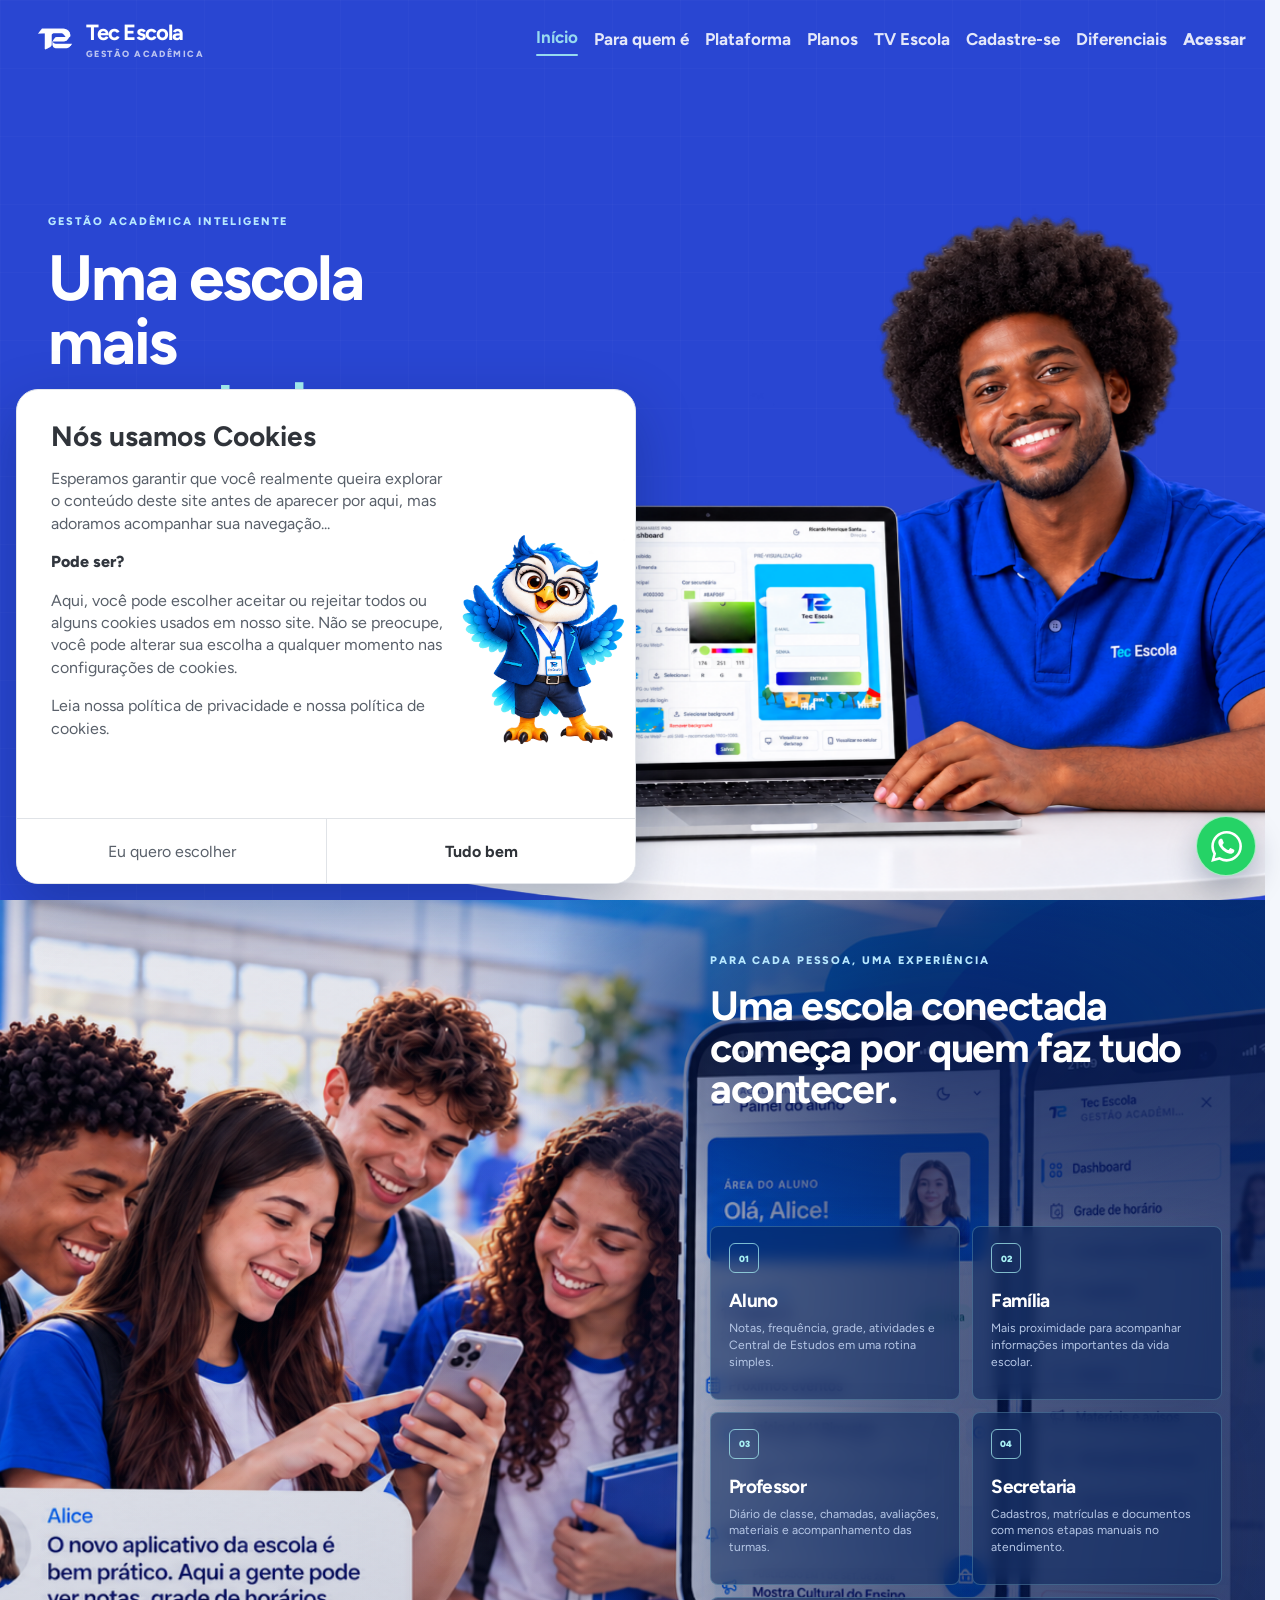
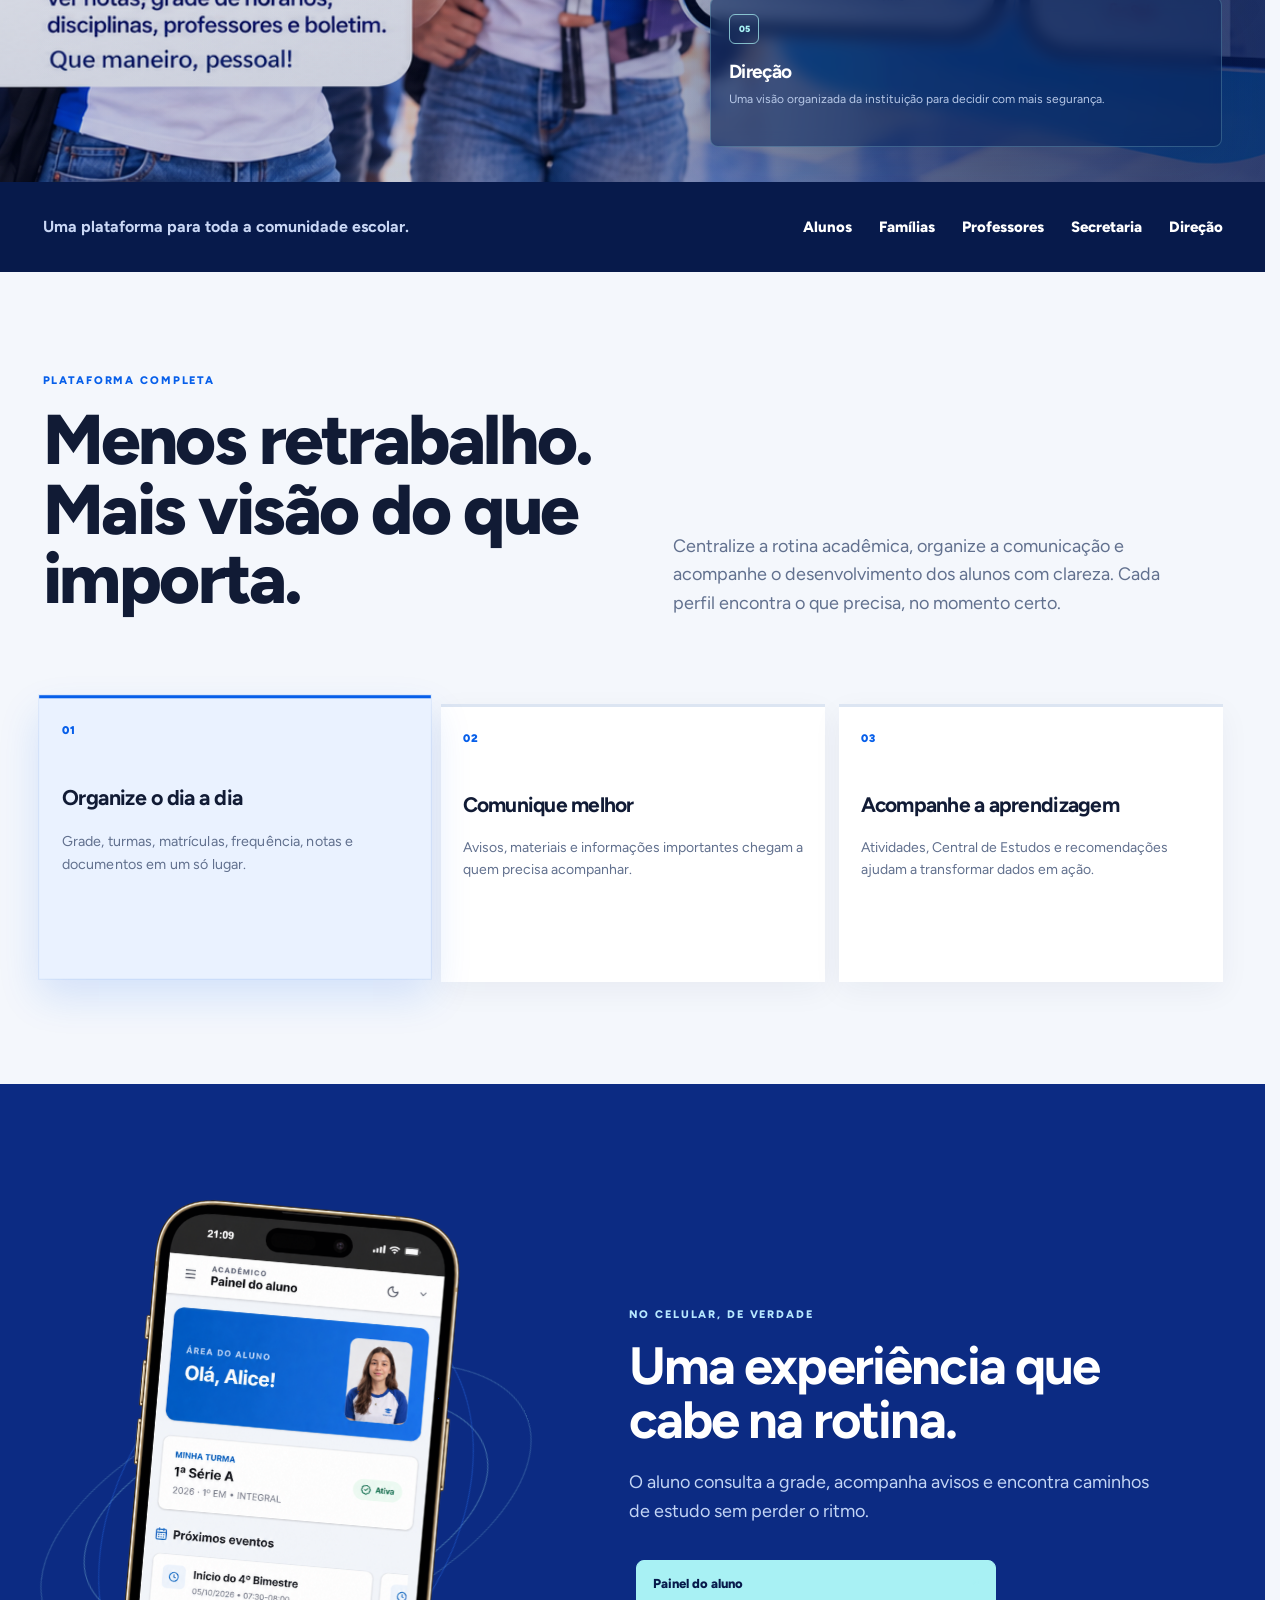
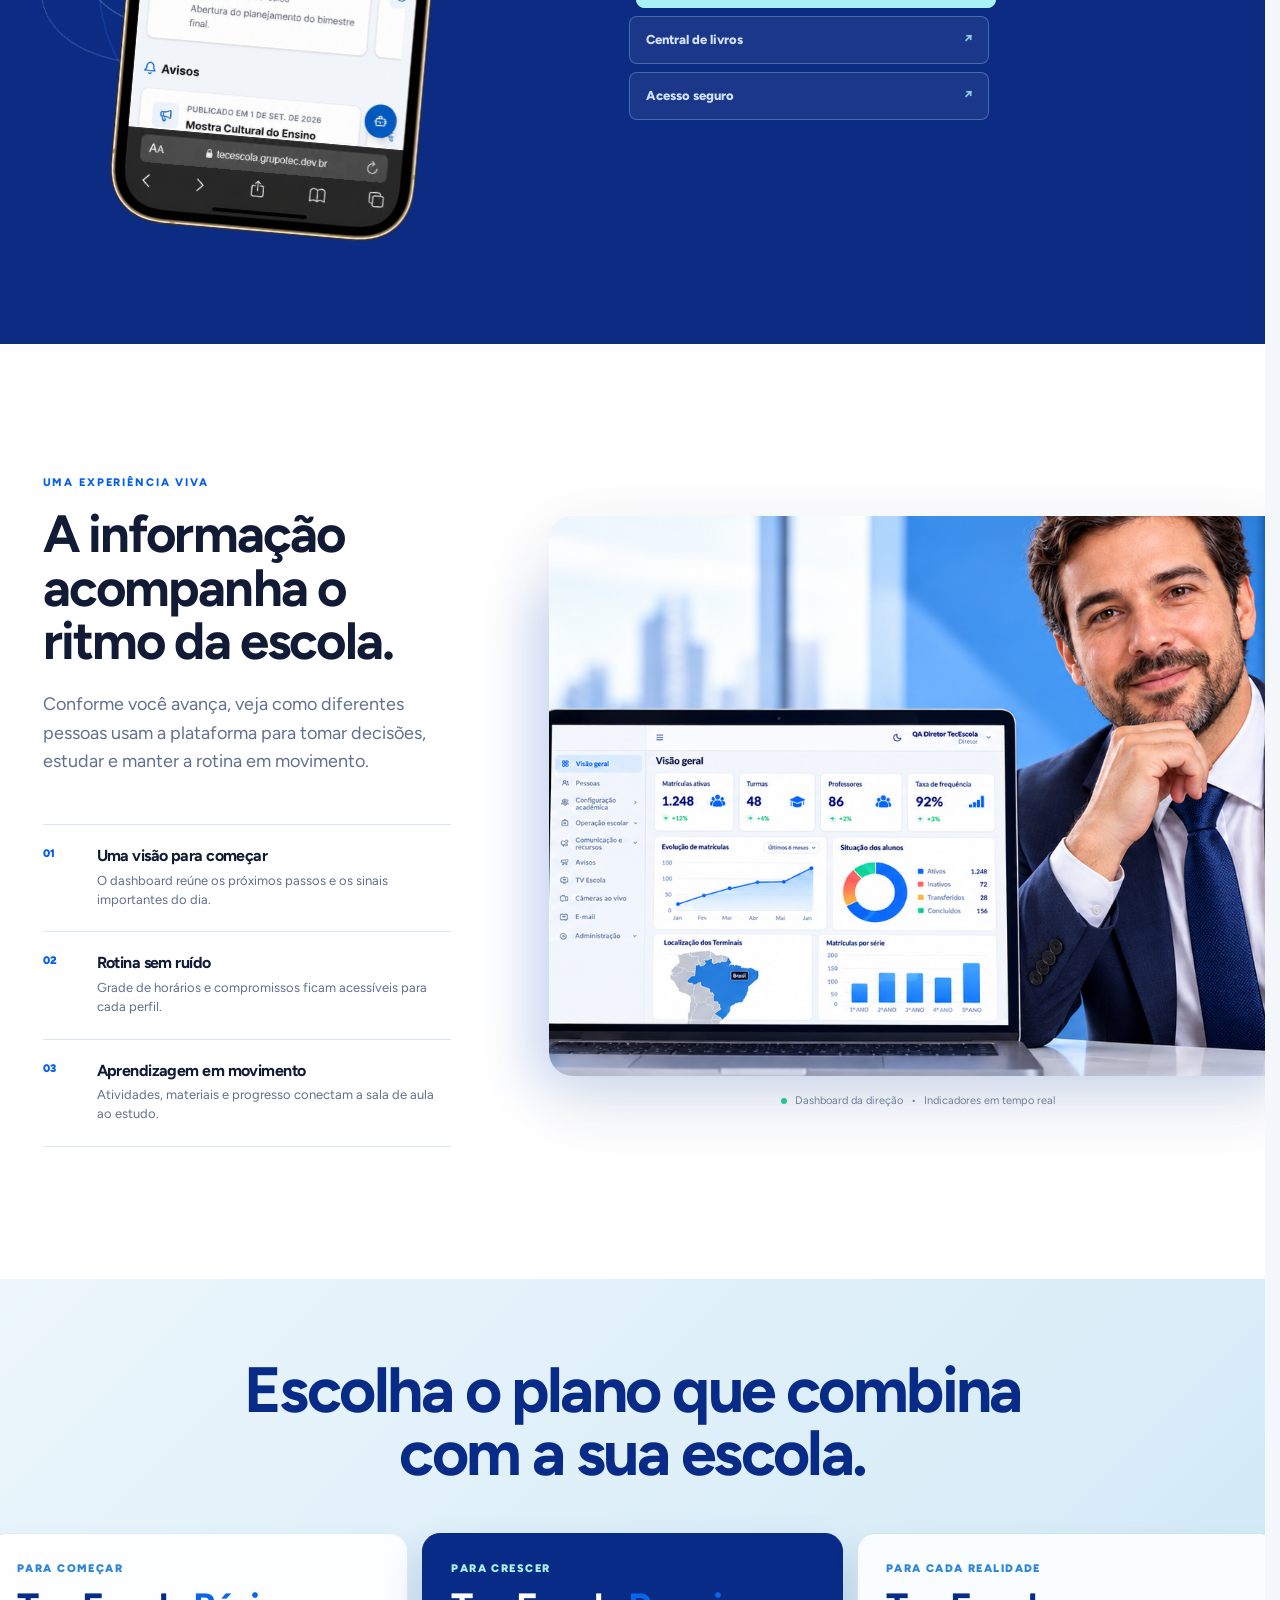
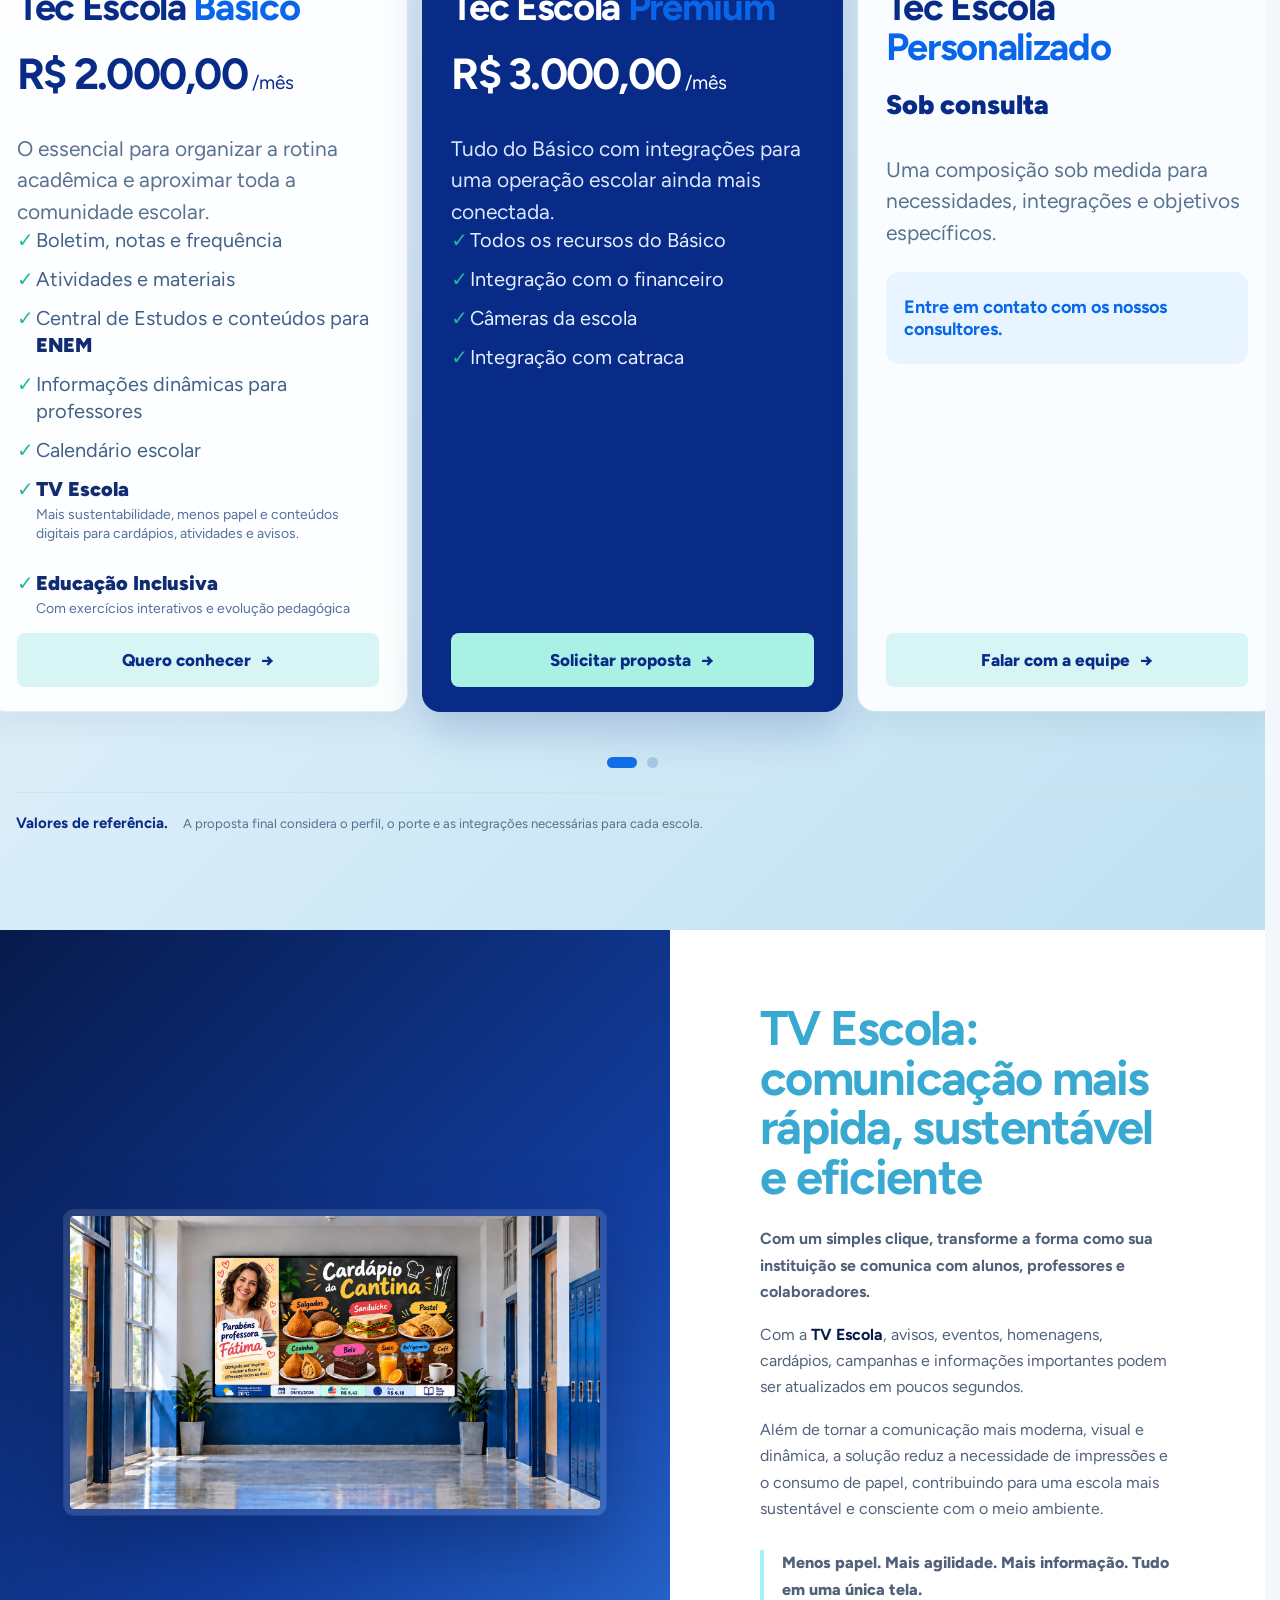
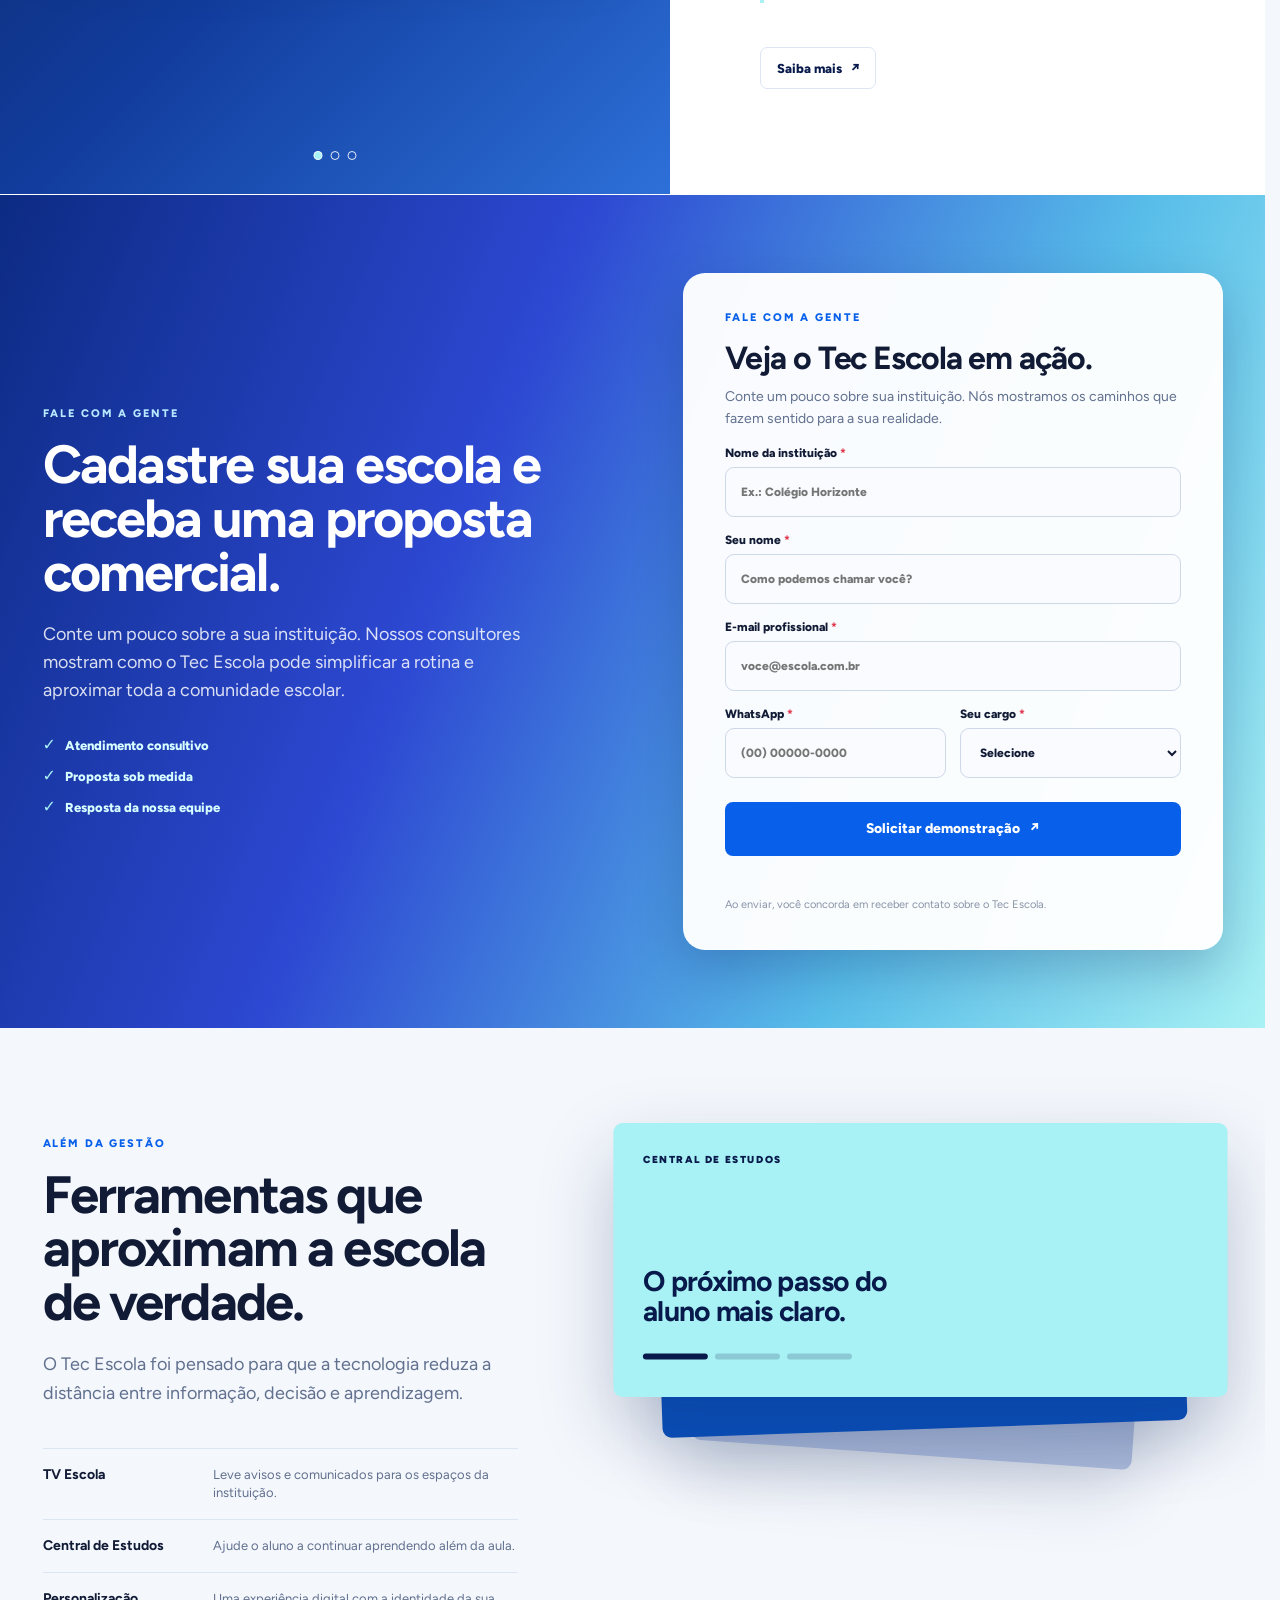
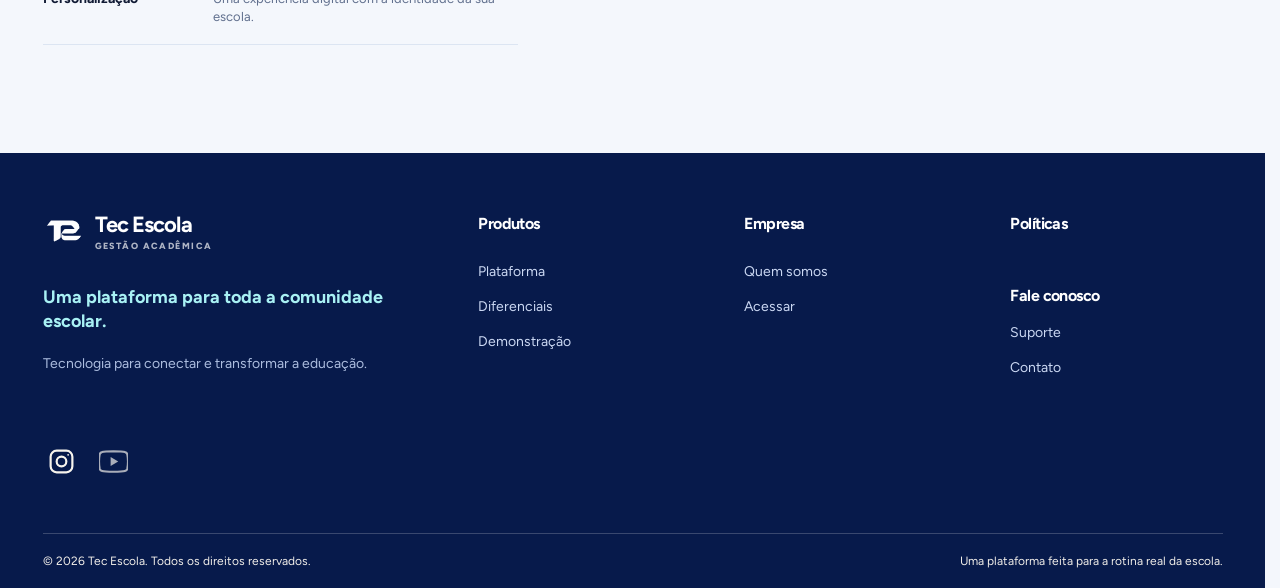
<file: index.html>
<!doctype html>
<html lang="pt-BR">
  <head>
    <meta charset="UTF-8" />
    <meta name="viewport" content="width=device-width, initial-scale=1.0" />
    <meta name="description" content="Tec Escola conecta a gestão acadêmica, alunos, famílias e educadores em uma única plataforma." />
    <meta name="theme-color" content="#092b88" />
    <link rel="icon" type="image/png" href="./assets/favicon.png?v=tec-favicon-large-20261014" />
    <link rel="preload" as="image" href="./assets/cookie-owl-mascot.png?v=cookie-owl-main-tecescola-20261014" />
    <link rel="preload" as="image" href="./assets/cookie-owl-eating.png?v=cookie-owl-main-tecescola-20261014" />
    <title>Tec Escola | Gestão acadêmica conectada</title>
    <link rel="preconnect" href="https://fonts.googleapis.com" />
    <link rel="preconnect" href="https://fonts.gstatic.com" crossorigin />
    <link href="https://fonts.googleapis.com/css2?family=Figtree:wght@400;500;600;700;800;900&display=swap" rel="stylesheet" />
    <link rel="stylesheet" href="./styles.css?v=brand-size-20261019-3" />
  </head>
  <body>
    <header class="site-header" data-header>
      <a class="brand" href="#top" aria-label="Tec Escola, início">
        <span class="brand-logo-frame"><img class="brand-logo" src="./assets/logo-tec-escola.png" alt="" /></span>
        <span>
          <strong>Tec Escola</strong>
          <small>GESTÃO ACADÊMICA</small>
        </span>
      </a>

      <nav class="desktop-nav" aria-label="Navegação principal">
        <a href="#top">Início</a>
        <a href="#perfis">Para quem é</a>
        <a href="#plataforma">Plataforma</a>
        <a href="#planos">Planos</a>
        <a href="#tv-escola">TV Escola</a>
        <a href="#demonstracao">Cadastre-se</a>
        <a href="#diferenciais" data-differentials-nav>Diferenciais</a>
        <a class="mobile-nav-access" href="https://admin.grupotec.dev.br">Acessar</a>
      </nav>

      <div class="header-actions">
        <a class="text-link" href="https://admin.grupotec.dev.br">Acessar</a>
      </div>

      <button class="menu-button" type="button" aria-label="Abrir menu" aria-expanded="false" data-menu-button>
        <span></span><span></span><span></span>
      </button>
    </header>

    <main id="top">
      <section class="hero section-dark" aria-labelledby="hero-title">
        <div class="hero-grid shell">
          <div class="hero-copy">
            <p class="eyebrow eyebrow-light">GESTÃO ACADÊMICA INTELIGENTE</p>
            <h1 id="hero-title">Uma escola mais <em>conectada</em> com o futuro.</h1>
            <p class="hero-lead">O Tec Escola aproxima gestão, alunos, famílias, professores e secretaria em uma única experiência.</p>
            <div class="hero-actions">
              <a class="button button-primary" href="#demonstracao">Quero conhecer o Tec Escola <span aria-hidden="true">↗</span></a>
              <a class="button button-ghost" href="#plataforma">Ver a plataforma <span aria-hidden="true">↓</span></a>
            </div>
            <div class="hero-proof" aria-label="Pontos fortes da plataforma">
              <span><b>✓</b> Rotina acadêmica</span>
              <span><b>✓</b> Comunicação</span>
              <span><b>✓</b> Aprendizagem</span>
            </div>
          </div>

          <div class="hero-person" aria-label="Profissionais usando o Tec Escola">
            <div class="hero-slides" aria-live="polite">
              <figure class="hero-slide is-active" data-hero-slide="0">
                <img class="hero-person-base" src="./assets/educadora-uniforme-horizontal-cutout.png?v=hero-man-20261007-1" alt="Homem sorrindo com o dashboard do Tec Escola no notebook" />
              </figure>
              <figure class="hero-slide" data-hero-slide="1">
                <img src="./assets/educadora-apontando-uniforme-horizontal-cutout.png?v=hero-woman-panel-20261007-1" alt="Mulher sorrindo com o painel do Tec Escola no notebook" />
              </figure>
              <figure class="hero-slide" data-hero-slide="2">
                <img src="./assets/educador-dashboard-uniforme-horizontal-cutout.png?v=hero-woman-dashboard-20261007-1" alt="Mulher sorridente com o dashboard escolar do Tec Escola no notebook" />
              </figure>
            </div>
          </div>
        </div>

      </section>

      <section class="section section-navy profile-section" id="perfis">
        <div class="shell profile-shell">
          <div class="center-heading light-heading"><p class="eyebrow eyebrow-light">PARA CADA PESSOA, UMA EXPERIÊNCIA</p><h2>Uma escola conectada começa por quem faz tudo acontecer.</h2></div>
          <div class="profile-grid">
            <article class="profile-card"><span class="profile-icon">01</span><h3>Aluno</h3><p>Notas, frequência, grade, atividades e Central de Estudos em uma rotina simples.</p></article>
            <article class="profile-card"><span class="profile-icon">02</span><h3>Família</h3><p>Mais proximidade para acompanhar informações importantes da vida escolar.</p></article>
            <article class="profile-card"><span class="profile-icon">03</span><h3>Professor</h3><p>Diário de classe, chamadas, avaliações, materiais e acompanhamento das turmas.</p></article>
            <article class="profile-card"><span class="profile-icon">04</span><h3>Secretaria</h3><p>Cadastros, matrículas e documentos com menos etapas manuais no atendimento.</p></article>
            <article class="profile-card"><span class="profile-icon">05</span><h3>Direção</h3><p>Uma visão organizada da instituição para decidir com mais segurança.</p></article>
          </div>
        </div>
      </section>

      <section class="trust-strip" aria-label="Pessoas atendidas pela plataforma">
        <div class="shell trust-grid">
          <p>Uma plataforma para toda a comunidade escolar.</p>
          <div class="trust-people"><span>Alunos</span><span>Famílias</span><span>Professores</span><span>Secretaria</span><span>Direção</span></div>
        </div>
      </section>

      <section class="section section-light intro-section" id="plataforma">
        <div class="shell intro-grid">
          <div>
            <p class="eyebrow">PLATAFORMA COMPLETA</p>
            <h2>Menos retrabalho. Mais visão do que importa.</h2>
          </div>
          <p class="section-lead">Centralize a rotina acadêmica, organize a comunicação e acompanhe o desenvolvimento dos alunos com clareza. Cada perfil encontra o que precisa, no momento certo.</p>
        </div>

        <div class="shell feature-grid">
          <article class="feature-card is-active" data-feature-card><span class="feature-number">01</span><h3>Organize o dia a dia</h3><p>Grade, turmas, matrículas, frequência, notas e documentos em um só lugar.</p></article>
          <article class="feature-card" data-feature-card><span class="feature-number">02</span><h3>Comunique melhor</h3><p>Avisos, materiais e informações importantes chegam a quem precisa acompanhar.</p></article>
          <article class="feature-card" data-feature-card><span class="feature-number">03</span><h3>Acompanhe a aprendizagem</h3><p>Atividades, Central de Estudos e recomendações ajudam a transformar dados em ação.</p></article>
        </div>
      </section>

      <section class="section section-dark mobile-experience" id="mobile-experiencia">
        <div class="shell mobile-grid">
          <div class="phone-stage" aria-label="Demonstração do aplicativo Tec Escola">
            <div class="phone-orbit phone-orbit-one"></div>
            <div class="phone-orbit phone-orbit-two"></div>
            <div class="phone-orbit phone-orbit-three"></div>
            <div class="phone-device" data-phone-scene="dashboard">
              <span class="phone-speaker" aria-hidden="true"></span>
              <img data-phone-image src="./assets/phone-dashboard-cutout.png" alt="Painel do aluno no celular" />
              <span class="phone-shine" aria-hidden="true"></span>
            </div>
          </div>
          <div class="mobile-copy">
            <p class="eyebrow eyebrow-light">NO CELULAR, DE VERDADE</p>
            <h2>Uma experiência que cabe na rotina.</h2>
            <p class="section-lead">O aluno consulta a grade, acompanha avisos e encontra caminhos de estudo sem perder o ritmo.</p>
            <div class="phone-tabs" role="tablist" aria-label="Telas do aplicativo">
              <button class="phone-tab is-active" type="button" data-phone-tab="dashboard" aria-selected="true">Painel do aluno</button>
              <button class="phone-tab" type="button" data-phone-tab="livros" aria-selected="false">Central de livros</button>
              <button class="phone-tab" type="button" data-phone-tab="login" aria-selected="false">Acesso seguro</button>
            </div>
          </div>
        </div>
      </section>

      <section class="section section-white scroll-showcase" id="experiencia">
        <div class="shell showcase-grid">
          <div class="showcase-copy">
            <p class="eyebrow">UMA EXPERIÊNCIA VIVA</p>
            <h2>A informação acompanha o ritmo da escola.</h2>
            <p class="section-lead">Conforme você avança, veja como diferentes pessoas usam a plataforma para tomar decisões, estudar e manter a rotina em movimento.</p>
            <div class="showcase-steps">
              <article class="showcase-step is-active" data-screen="dashboard"><span>01</span><div><h3>Uma visão para começar</h3><p>O dashboard reúne os próximos passos e os sinais importantes do dia.</p></div></article>
              <article class="showcase-step" data-screen="schedule"><span>02</span><div><h3>Rotina sem ruído</h3><p>Grade de horários e compromissos ficam acessíveis para cada perfil.</p></div></article>
              <article class="showcase-step" data-screen="learning"><span>03</span><div><h3>Aprendizagem em movimento</h3><p>Atividades, materiais e progresso conectam a sala de aula ao estudo.</p></div></article>
            </div>
          </div>

          <div class="device-wrap director-showcase" aria-label="Diretor apresentando o dashboard do Tec Escola">
            <div class="device-glow"></div>
            <div class="director-dashboard-frame">
              <img class="director-dashboard-image" src="./assets/diretor-dashboard-hero.png" alt="Diretor apresentando um notebook com indicadores e gráficos do dashboard Tec Escola" />
              <div class="dashboard-screen-motion" aria-hidden="true"><span class="dashboard-chart-pulse"></span><span class="dashboard-donut-pulse"></span></div>
            </div>
            <div class="device-caption"><span class="caption-dot"></span><span>Dashboard da direção</span><span>•</span><span>Indicadores em tempo real</span></div>
          </div>
        </div>
      </section>

      <section class="plans-section" id="planos" aria-labelledby="planos-titulo">
        <div class="shell">
          <div class="plans-heading plans-heading-centered">
            <div>
              <h2 id="planos-titulo">Escolha o plano que combina com a sua escola.</h2>
            </div>
          </div>
          <div class="plans-carousel" data-plans-carousel tabindex="0" aria-label="Planos Tec Escola">
            <div class="plans-slide is-active" data-plans-slide>
          <div class="plans-grid plans-grid-monthly">
            <article class="plan-card plan-card-light">
              <p class="plan-label">PARA COMEÇAR</p><h3>Tec Escola <em>Básico</em></h3>
              <div class="plan-price"><strong>R$ 2.000,00</strong><span>/mês</span></div>
              <p class="plan-description">O essencial para organizar a rotina acadêmica e aproximar toda a comunidade escolar.</p>
              <ul class="plan-features"><li>Boletim, notas e frequência</li><li>Atividades e materiais</li><li>Central de Estudos e conteúdos para <strong>ENEM</strong></li><li>Informações dinâmicas para professores</li><li>Calendário escolar</li><li><strong>TV Escola</strong><small>Mais sustentabilidade, menos papel e conteúdos digitais para cardápios, atividades e avisos.</small></li><li><strong>Educação Inclusiva</strong><small>Com exercícios interativos e evolução pedagógica</small></li></ul>
              <a class="button button-plan button-plan-light" href="https://wa.me/5571987336205" target="_blank" rel="noopener">Quero conhecer <span aria-hidden="true">→</span></a>
            </article>
            <article class="plan-card plan-card-featured">
              <p class="plan-label">PARA CRESCER</p><h3>Tec Escola <em>Premium</em></h3>
              <div class="plan-price"><strong>R$ 3.000,00</strong><span>/mês</span></div>
              <p class="plan-description">Tudo do Básico com integrações para uma operação escolar ainda mais conectada.</p>
              <ul class="plan-features"><li>Todos os recursos do Básico</li><li>Integração com o financeiro</li><li>Câmeras da escola</li><li>Integração com catraca</li></ul>
              <a class="button button-plan button-plan-primary" href="#demonstracao">Solicitar proposta <span aria-hidden="true">→</span></a>
            </article>
            <article class="plan-card plan-card-custom">
              <p class="plan-label">PARA CADA REALIDADE</p><h3>Tec Escola <em>Personalizado</em></h3>
              <div class="plan-consult">Sob consulta</div><p class="plan-description">Uma composição sob medida para necessidades, integrações e objetivos específicos.</p>
              <div class="plan-contact-callout"><strong>Entre em contato com os nossos consultores.</strong></div>
              <a class="button button-plan button-plan-light" href="https://wa.me/5571987336205" target="_blank" rel="noopener">Falar com a equipe <span aria-hidden="true">→</span></a>
            </article>
          </div>
            </div>
            <div class="plans-slide" data-plans-slide>
          <div class="plans-grid plans-grid-annual">
            <article class="plan-card plan-card-annual"><h3>Tec Escola <em>Básico Anual</em></h3><div class="plan-price"><strong>R$ 18.000,00</strong><span>/ano</span></div><small class="plan-price-note"><s>R$ 2.000,00/mês</s> por <strong>R$ 1.500,00/mês</strong> no anual</small><p class="plan-discount">Com desconto no formato anual</p><p class="plan-description">Todos os recursos essenciais para a rotina acadêmica e a comunicação da escola.</p><ul class="plan-features"><li>Boletim, notas e frequência</li><li>Atividades e materiais</li><li>Central de Estudos e conteúdos para <strong>ENEM</strong></li><li>Informações dinâmicas para professores</li><li>Calendário escolar</li><li><strong>TV Escola</strong><small>Mais sustentabilidade, menos papel e conteúdos digitais para cardápios, atividades e avisos.</small></li><li><strong>Educação Inclusiva</strong><small>Com exercícios interativos e evolução pedagógica</small></li></ul><a class="button button-plan button-plan-primary" href="https://wa.me/5571987336205" target="_blank" rel="noopener">Quero conhecer <span aria-hidden="true">→</span></a></article>
            <article class="plan-card plan-card-annual plan-card-featured"><h3>Tec Escola Premium <em>Anual</em></h3><div class="plan-price"><strong>R$ 30.000,00</strong><span>/ano</span></div><small class="plan-price-note"><s>R$ 3.000,00/mês</s> por <strong>R$ 2.500,00/mês</strong> no anual</small><p class="plan-discount">Com desconto no formato anual</p><p class="plan-description">Tudo do Básico, com integrações para uma operação escolar ainda mais completa.</p><ul class="plan-features"><li>Todos os recursos do Básico</li><li>Integração com financeiro</li><li>Câmeras da escola</li><li>Integração com catraca</li></ul><a class="button button-plan button-plan-primary" href="#demonstracao">Solicitar proposta <span aria-hidden="true">→</span></a></article>
          </div>
            </div>
            <div class="plans-carousel-dots" aria-label="Selecionar apresentação dos planos">
              <button type="button" class="plans-carousel-dot is-active" data-plans-dot="0" aria-label="Mostrar planos mensais" aria-pressed="true"></button>
              <button type="button" class="plans-carousel-dot" data-plans-dot="1" aria-label="Mostrar planos anuais" aria-pressed="false"></button>
            </div>
          </div>
          <div class="plans-annual-note"><strong>Valores de referência.</strong><span>A proposta final considera o perfil, o porte e as integrações necessárias para cada escola.</span></div>
        </div>
      </section>

      <section class="tv-school-section" id="tv-escola" aria-label="TV Escola no corredor da escola">
        <div class="tv-school-visual">
          <div class="tv-school-stage" aria-label="Conteúdos exibidos na TV Escola">
            <div class="tv-school-slide is-active" data-tv-school-slide>
              <img src="./assets/tv-escola-cardapio.png?v=tv-escola-23" alt="TV Escola exibindo o cardápio da cantina e uma homenagem à professora Fátima" />
            </div>
            <div class="tv-school-slide" data-tv-school-slide>
              <img src="./assets/tv-escola-semana-livro.png?v=tv-escola-23" alt="TV Escola exibindo um aviso sobre a Semana do Livro" />
            </div>
            <div class="tv-school-slide" data-tv-school-slide>
              <video class="tv-school-video" data-tv-school-video autoplay muted playsinline webkit-playsinline preload="auto" aria-label="Vídeo da TV Escola">
                <source src="./assets/tv-escola-video.mp4?v=tv-escola-25" type="video/mp4" />
              </video>
            </div>
            <button class="tv-school-toggle" type="button" data-tv-school-toggle data-tv-school-feedback="play" aria-label="Pausar carrossel da TV Escola" aria-pressed="false" title="Pausar carrossel da TV Escola">
              <span class="tv-school-toggle-icon" aria-hidden="true"></span>
            </button>
          </div>
          <div class="tv-school-controls" aria-label="Conteúdos da TV Escola">
            <button class="tv-school-dot is-active" type="button" data-tv-school-dot="0" aria-label="Exibir cardápio da cantina" aria-pressed="true"></button>
            <button class="tv-school-dot" type="button" data-tv-school-dot="1" aria-label="Exibir Semana do Livro" aria-pressed="false"></button>
            <button class="tv-school-dot" type="button" data-tv-school-dot="2" aria-label="Exibir vídeo da TV Escola" aria-pressed="false"></button>
          </div>
        </div>
        <div class="tv-school-copy">
          <div class="tv-school-copy-inner">
            <h2>TV Escola: comunicação mais rápida, sustentável e eficiente</h2>
            <p class="tv-school-lead">Com um simples clique, transforme a forma como sua instituição se comunica com alunos, professores e colaboradores.</p>
            <p>Com a <strong>TV Escola</strong>, avisos, eventos, homenagens, cardápios, campanhas e informações importantes podem ser atualizados em poucos segundos.</p>
            <p>Além de tornar a comunicação mais moderna, visual e dinâmica, a solução reduz a necessidade de impressões e o consumo de papel, contribuindo para uma escola mais sustentável e consciente com o meio ambiente.</p>
            <p class="tv-school-highlight">Menos papel. Mais agilidade. Mais informação. Tudo em uma única tela.</p>
            <a class="tv-school-more" href="./tv-escola.html?v=tv-escola-32">Saiba mais <span aria-hidden="true">↗</span></a>
          </div>
        </div>
      </section>

      <section class="demo-section" aria-labelledby="demonstracao-titulo">
        <div class="demo-layout">
          <div class="demo-copy">
            <p class="eyebrow eyebrow-light">FALE COM A GENTE</p>
            <h2>Cadastre sua escola e receba uma proposta comercial.</h2>
            <p>Conte um pouco sobre a sua instituição. Nossos consultores mostram como o Tec Escola pode simplificar a rotina e aproximar toda a comunidade escolar.</p>
            <div class="demo-copy-points" aria-label="Benefícios do contato comercial">
              <span>Atendimento consultivo</span>
              <span>Proposta sob medida</span>
              <span>Resposta da nossa equipe</span>
            </div>
          </div>

          <form class="demo-form" id="demonstracao" data-demo-form novalidate>
            <div class="form-heading">
              <p class="eyebrow">FALE COM A GENTE</p>
              <h2 id="demonstracao-titulo">Veja o Tec Escola em ação.</h2>
              <p>Conte um pouco sobre sua instituição. Nós mostramos os caminhos que fazem sentido para a sua realidade.</p>
            </div>
            <label>Nome da instituição <span>*</span><input name="institution" required placeholder="Ex.: Colégio Horizonte" /></label>
            <label>Seu nome <span>*</span><input name="name" required placeholder="Como podemos chamar você?" /></label>
            <label>E-mail profissional <span>*</span><input name="email" type="email" required placeholder="voce@escola.com.br" /></label>
            <div class="form-row">
              <label>WhatsApp <span>*</span><input name="phone" required placeholder="(00) 00000-0000" /></label>
              <label>Seu cargo <span>*</span><select name="role" required><option value="">Selecione</option><option>Direção</option><option>Coordenação</option><option>Secretaria</option><option>Outro</option></select></label>
            </div>
            <button class="button button-form" type="submit">Solicitar demonstração <span aria-hidden="true">↗</span></button>
            <p class="form-status" role="status" data-form-status></p>
            <small class="form-privacy">Ao enviar, você concorda em receber contato sobre o Tec Escola.</small>
          </form>
        </div>
      </section>

      <section class="section section-light" id="diferenciais">
        <div class="shell differentiator-grid">
          <div class="differentiator-copy"><p class="eyebrow">ALÉM DA GESTÃO</p><h2>Ferramentas que aproximam a escola de verdade.</h2><p class="section-lead">O Tec Escola foi pensado para que a tecnologia reduza a distância entre informação, decisão e aprendizagem.</p><div class="differentiator-list"><div><b>TV Escola</b><span>Leve avisos e comunicados para os espaços da instituição.</span></div><div><b>Central de Estudos</b><span>Ajude o aluno a continuar aprendendo além da aula.</span></div><div><b>Personalização</b><span>Uma experiência digital com a identidade da sua escola.</span></div></div></div>
          <div class="stacked-panels" data-stack-panels data-stack-active="0" aria-label="Recursos de destaque do Tec Escola"><div class="stack-panel panel-back" data-stack-panel="2"><span>IDENTIDADE DA ESCOLA</span><b>Seu sistema, do seu jeito.</b><div class="panel-progress" aria-hidden="true"><i></i><i></i><i></i></div></div><div class="stack-panel panel-middle" data-stack-panel="1"><span>TV ESCOLA</span><b>Informação onde a comunidade está.</b><div class="panel-progress" aria-hidden="true"><i></i><i></i><i></i></div></div><div class="stack-panel panel-front is-active" data-stack-panel="0"><span>CENTRAL DE ESTUDOS</span><b>O próximo passo do aluno mais claro.</b><div class="panel-progress" aria-hidden="true"><i></i><i></i><i></i></div></div></div>
        </div>
      </section>

    </main>

    <footer class="site-footer">
      <div class="shell footer-grid">
        <div class="footer-brand-block">
          <a class="brand brand-footer" href="#top"><span class="brand-logo-frame"><img class="brand-logo" src="./assets/logo-tec-escola.png" alt="" /></span><span><strong>Tec Escola</strong><small>GESTÃO ACADÊMICA</small></span></a>
          <p class="footer-kicker">Uma plataforma para toda a comunidade escolar.</p>
          <p class="footer-description">Tecnologia para conectar e transformar a educação.</p>
          <div class="footer-socials"><a class="social-link" href="https://www.instagram.com/tecescola_/" target="_blank" rel="noopener noreferrer" aria-label="Instagram da Tec Escola" title="Instagram da Tec Escola"><svg viewBox="0 0 24 24" aria-hidden="true"><rect x="3" y="3" width="18" height="18" rx="5"></rect><circle cx="12" cy="12" r="4"></circle><circle class="social-dot" cx="17.5" cy="6.5" r=".75"></circle></svg></a></div>
        </div>
        <nav class="footer-column" aria-label="Produtos"><h3>Produtos</h3><a href="#plataforma">Plataforma</a><a href="#diferenciais">Diferenciais</a><a href="#demonstracao">Demonstração</a></nav>
        <nav class="footer-column" aria-label="Empresa"><h3>Empresa</h3><a href="#plataforma">Quem somos</a><a href="https://admin.grupotec.dev.br">Acessar</a></nav>
        <nav class="footer-column" aria-label="Políticas e contato"><h3>Políticas</h3><h3 class="footer-subtitle">Fale conosco</h3><a href="#demonstracao">Suporte</a><a href="#demonstracao">Contato</a></nav>
      </div>
      <div class="shell footer-bottom"><span>© 2026 Tec Escola. Todos os direitos reservados.</span><span>Uma plataforma feita para a rotina real da escola.</span></div>
    </footer>
    <a class="whatsapp-float" href="https://wa.me/5571987336205" data-whatsapp-link data-whatsapp-number="5571987336205" aria-label="Entre em contato agora com nossos consultores" aria-describedby="whatsapp-tooltip">
      <span class="whatsapp-tooltip" id="whatsapp-tooltip" role="tooltip">Entre em contato agora com nossos consultores. Saiba mais.</span>
      <svg viewBox="0 0 24 24" aria-hidden="true"><path d="M20.52 3.48A11.84 11.84 0 0 0 12.08 0C5.53 0 .2 5.33.2 11.88c0 2.09.55 4.13 1.59 5.93L.1 24l6.35-1.67a11.84 11.84 0 0 0 5.63 1.43h.01c6.55 0 11.88-5.33 11.88-11.88 0-3.17-1.24-6.15-3.45-8.4zm-8.44 18.2h-.01a9.85 9.85 0 0 1-5.02-1.37l-.36-.22-3.77.99 1.01-3.68-.23-.38a9.84 9.84 0 0 1-1.51-5.14C2.19 6.43 6.62 2 12.08 2c2.64 0 5.12 1.03 6.98 2.9a9.82 9.82 0 0 1 2.88 6.98c0 5.46-4.43 9.88-9.86 9.88zm5.42-7.4c-.3-.15-1.78-.88-2.06-.98-.28-.1-.48-.15-.69.15-.2.31-.79.98-.97 1.18-.18.2-.36.23-.66.08-.31-.15-1.3-.48-2.48-1.53-.92-.82-1.54-1.83-1.72-2.14-.18-.31-.02-.48.14-.63.14-.14.31-.36.46-.54.15-.18.2-.31.31-.51.1-.2.05-.38-.03-.54-.08-.15-.69-1.66-.95-2.27-.25-.6-.5-.52-.69-.53h-.59c-.2 0-.54.08-.82.38-.28.31-1.07 1.05-1.07 2.56s1.1 2.97 1.25 3.18c.15.2 2.16 3.3 5.23 4.63.73.32 1.3.51 1.74.65.73.23 1.4.2 1.93.12.59-.09 1.78-.73 2.03-1.43.25-.71.25-1.31.18-1.43-.08-.13-.28-.2-.58-.35z"></path></svg>
    </a>
    <section class="cookie-banner" data-cookie-banner role="dialog" aria-label="Preferências de cookies">
      <div class="cookie-banner-panel">
        <div class="cookie-banner-body">
          <div class="cookie-banner-copy">
            <h2>Nós usamos Cookies</h2>
            <p>Esperamos garantir que você realmente queira explorar o conteúdo deste site antes de aparecer por aqui, mas adoramos acompanhar sua navegação...</p>
            <p class="cookie-banner-question">Pode ser?</p>
            <p>Aqui, você pode escolher aceitar ou rejeitar todos ou alguns cookies usados em nosso site. Não se preocupe, você pode alterar sua escolha a qualquer momento nas configurações de cookies.</p>
            <p>Leia nossa política de privacidade e nossa política de cookies.</p>
          </div>
          <img class="cookie-banner-mascot" src="./assets/cookie-owl-mascot.png?v=cookie-owl-main-tecescola-20261014" alt="Coruja azul representando a proteção do site">
        </div>
        <div class="cookie-preferences" data-cookie-preferences hidden>
          <div class="cookie-preferences-hero"><img src="./assets/cookie-owl-eating.png?v=cookie-owl-main-tecescola-20261014" alt="Coruja azul comendo um biscoito"><h2>Aqui estão nossos cookies!</h2><p>Nossa missão é garantir que você tenha a melhor experiência possível enquanto navega em nossas páginas.</p></div>
          <p class="cookie-preferences-heading">Gerenciar preferências de consentimento</p>
          <section class="cookie-preferences-group"><h3>Cookies analíticos <span aria-hidden="true">⌃</span></h3><div class="cookie-preferences-description"><img src="./assets/cookie-owl-eating.png?v=cookie-owl-main-tecescola-20261014" alt=""><p>E aí, beleza? Nós somos os observadores curiosos da turma! Analisamos dados de uso para entender como melhorar sua experiência.</p></div><label class="cookie-preference-row"><span class="cookie-provider-icon">G</span><span>Google Analytics</span><input type="checkbox" data-cookie-optional checked><span class="cookie-toggle" aria-hidden="true"></span></label><label class="cookie-preference-row"><span class="cookie-provider-icon cookie-provider-icon-dark">●</span><span>Evotracker</span><input type="checkbox" data-cookie-optional checked><span class="cookie-toggle" aria-hidden="true"></span></label></section>
          <section class="cookie-preferences-group"><h3>Cookies de marketing <span aria-hidden="true">⌃</span></h3><div class="cookie-preferences-description"><img src="./assets/cookie-owl-eating.png?v=cookie-owl-main-tecescola-20261014" alt=""><p>Prazer, somos os matchmakers do mundo digital! Ajudamos a mostrar conteúdos mais relevantes para você.</p></div><label class="cookie-preference-row"><span class="cookie-provider-icon">G</span><span>Google Ads</span><input type="checkbox" data-cookie-optional checked><span class="cookie-toggle" aria-hidden="true"></span></label><label class="cookie-preference-row"><span class="cookie-provider-icon cookie-provider-icon-dark">f</span><span>Meta</span><input type="checkbox" data-cookie-optional checked><span class="cookie-toggle" aria-hidden="true"></span></label><label class="cookie-preference-row"><span class="cookie-provider-icon cookie-provider-icon-dark">●</span><span>Tiktok</span><input type="checkbox" data-cookie-optional checked><span class="cookie-toggle" aria-hidden="true"></span></label></section>
          <section class="cookie-preferences-group"><h3>Cookies essenciais <span aria-hidden="true">⌃</span></h3><div class="cookie-preferences-description"><img src="./assets/cookie-owl-mascot.png?v=cookie-owl-main-tecescola-20261014" alt=""><p>Oi! Somos os pilares deste site. Garantimos o funcionamento, a segurança e os recursos essenciais.</p></div><label class="cookie-preference-row"><span class="cookie-provider-icon cookie-provider-icon-dark">●</span><span>Website</span><input type="checkbox" checked disabled><span class="cookie-toggle" aria-hidden="true"></span></label><label class="cookie-preference-row"><span class="cookie-provider-icon">G</span><span>Google Fonts</span><input type="checkbox" checked disabled><span class="cookie-toggle" aria-hidden="true"></span></label></section>
          <div class="cookie-preferences-actions"><button class="cookie-preferences-button" type="button" data-cookie-back>Voltar</button><button class="cookie-preferences-button" type="button" data-cookie-accept-all>Aceitar todos</button><button class="cookie-preferences-button cookie-preferences-button-primary" type="button" data-cookie-save>Salvar preferências</button></div>
        </div>
        <div class="cookie-banner-actions"><button class="cookie-banner-action" type="button" data-cookie-choose aria-expanded="false">Eu quero escolher</button><button class="cookie-banner-action cookie-banner-action-primary" type="button" data-cookie-accept>Tudo bem</button></div>
      </div>
    </section>
    <button class="cookie-reopen" type="button" data-cookie-reopen aria-label="Abrir preferências de cookies" hidden><span aria-hidden="true">🍪</span></button>
    <script src="./script.js?v=plans-carousel-manual-20261018-1"></script>
    <script>
      (() => {
        const banner = document.querySelector('[data-cookie-banner]');
        const reopen = document.querySelector('[data-cookie-reopen]');
        const body = document.querySelector('.cookie-banner-body');
        const actions = document.querySelector('.cookie-banner-actions');
        const preferences = document.querySelector('[data-cookie-preferences]');
        const hide = () => { banner?.setAttribute('hidden', ''); reopen?.removeAttribute('hidden'); document.cookie = 'tecescola_cookie_consent=accepted; Max-Age=31536000; Path=/; SameSite=Lax; Secure'; };
        const show = () => { banner?.removeAttribute('hidden'); reopen?.setAttribute('hidden', ''); };
        document.querySelector('[data-cookie-accept]')?.addEventListener('click', hide);
        document.querySelector('[data-cookie-accept-all]')?.addEventListener('click', hide);
        document.querySelector('[data-cookie-save]')?.addEventListener('click', hide);
        reopen?.addEventListener('click', show);
        document.querySelector('[data-cookie-choose]')?.addEventListener('click', () => { body?.setAttribute('hidden', ''); actions?.setAttribute('hidden', ''); preferences?.removeAttribute('hidden'); });
        document.querySelector('[data-cookie-back]')?.addEventListener('click', () => { preferences?.setAttribute('hidden', ''); body?.removeAttribute('hidden'); actions?.removeAttribute('hidden'); });
        if (document.cookie.includes('tecescola_cookie_consent=accepted')) hide();
      })();
    </script>
  </body>
</html>
</file>
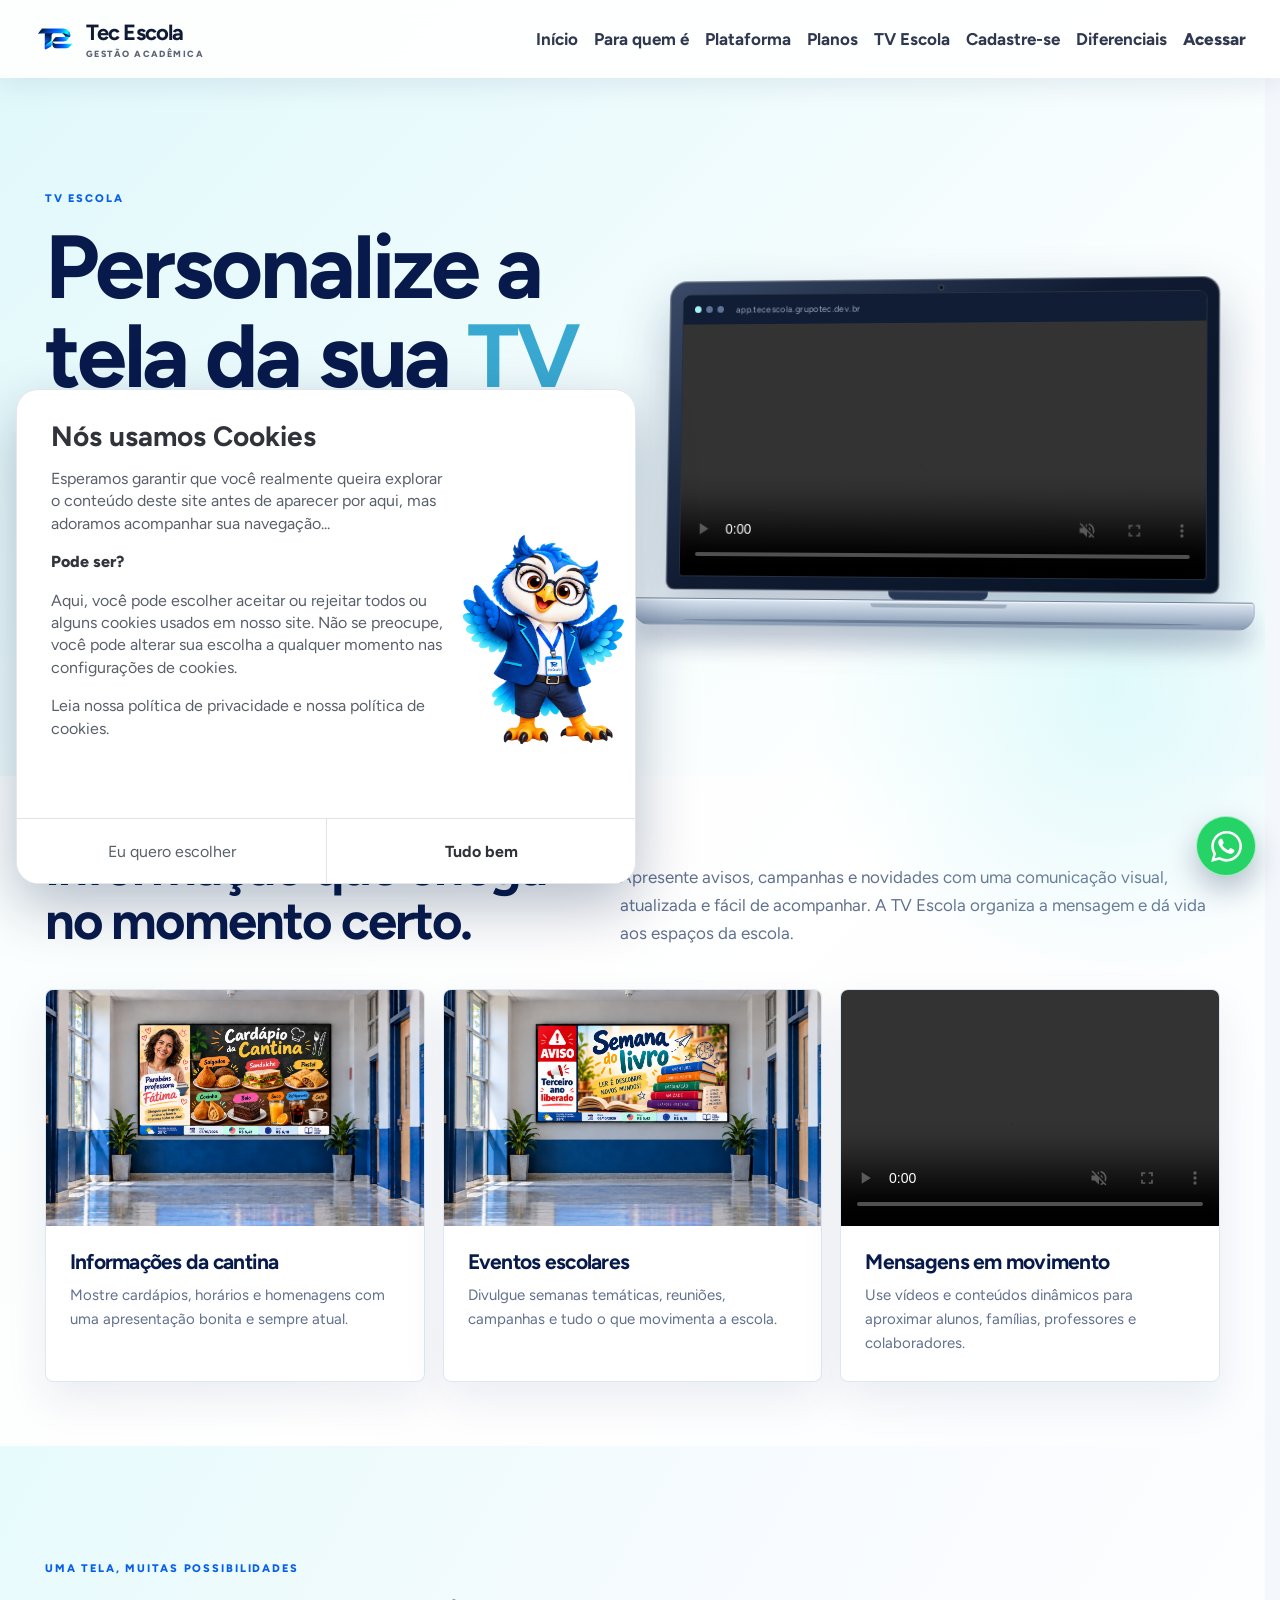
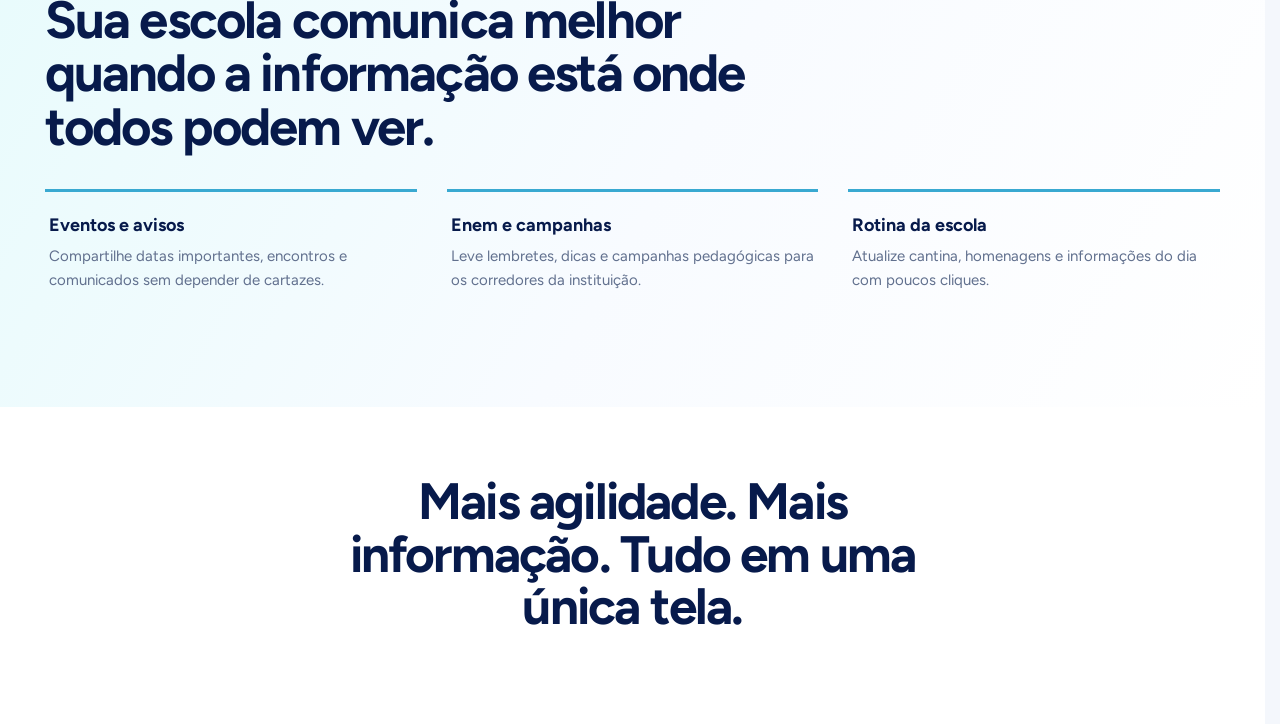
<file: tv-escola.html>
<!doctype html>
<html lang="pt-BR">
  <head>
    <meta charset="UTF-8" />
    <meta name="viewport" content="width=device-width, initial-scale=1.0" />
    <meta name="description" content="Conheça a TV Escola e personalize a comunicação da sua instituição." />
    <meta name="theme-color" content="#e7f8fb" />
    <link rel="icon" type="image/png" href="./assets/favicon.png?v=tec-favicon-large-20261014" />
    <link rel="preload" as="image" href="./assets/cookie-owl-mascot.png?v=cookie-owl-main-tecescola-20261014" />
    <link rel="preload" as="image" href="./assets/cookie-owl-eating.png?v=cookie-owl-main-tecescola-20261014" />
    <title>TV Escola | Tec Escola</title>
    <link rel="preconnect" href="https://fonts.googleapis.com" />
    <link rel="preconnect" href="https://fonts.gstatic.com" crossorigin />
    <link href="https://fonts.googleapis.com/css2?family=Figtree:wght@400;500;600;700;800;900&display=swap" rel="stylesheet" />
    <link rel="stylesheet" href="./styles.css?v=brand-size-20261019-3" />
  </head>
  <body class="tv-school-detail-page">
    <header class="site-header is-scrolled" data-header>
      <a class="brand" href="./index.html#top" aria-label="Tec Escola, início">
        <span class="brand-logo-frame"><img class="brand-logo" src="./assets/logo-tec-escola.png" alt="" /></span>
        <span>
          <strong>Tec Escola</strong>
          <small>GESTÃO ACADÊMICA</small>
        </span>
      </a>

      <nav class="desktop-nav" aria-label="Navegação principal">
        <a href="./index.html#top">Início</a>
        <a href="./index.html#perfis">Para quem é</a>
        <a href="./index.html#plataforma">Plataforma</a>
        <a href="./index.html#planos">Planos</a>
        <a href="./index.html#tv-escola" aria-current="page">TV Escola</a>
        <a href="./index.html#demonstracao">Cadastre-se</a>
        <a href="./index.html#diferenciais">Diferenciais</a>
        <a class="mobile-nav-access" href="https://admin.grupotec.dev.br">Acessar</a>
      </nav>

      <div class="header-actions"><a class="text-link" href="https://admin.grupotec.dev.br">Acessar</a></div>
      <button class="menu-button" type="button" aria-label="Abrir menu" aria-expanded="false" data-menu-button><span></span><span></span><span></span></button>
    </header>

    <main class="tv-school-detail">
      <section class="tv-school-detail-hero" aria-labelledby="tv-school-detail-title">
        <div class="shell tv-school-detail-hero-inner">
          <div class="tv-school-detail-hero-copy">
            <p class="eyebrow">TV ESCOLA</p>
            <h1 id="tv-school-detail-title">Personalize a tela da sua <em>TV Escola</em> do seu jeito.</h1>
            <p class="tv-school-detail-hero-lead">Transforme cada tela em um ponto de informação para a comunidade escolar, com conteúdos que fazem sentido para a rotina da sua instituição.</p>
          </div>

          <div class="tv-school-detail-hero-media">
            <div class="tv-school-computer">
              <div class="tv-school-computer-screen">
                <span class="tv-school-computer-camera" aria-hidden="true"></span>
                <div class="tv-school-computer-bezel">
                  <div class="tv-school-computer-browser-bar" aria-hidden="true">
                    <span></span><span></span><span></span>
                    <small>app.tecescola.grupotec.dev.br</small>
                  </div>
                  <div class="tv-school-computer-display">
                    <video src="./assets/tv-escola-hero-video.mp4?v=tv-escola-hero-4" preload="auto" autoplay muted playsinline webkit-playsinline controls data-tv-school-hero-video aria-label="Demonstração da plataforma Tec Escola"></video>
                  </div>
                </div>
              </div>
              <div class="tv-school-computer-hinge" aria-hidden="true"></div>
              <div class="tv-school-computer-base" aria-hidden="true"><span></span></div>
            </div>
          </div>
        </div>
      </section>

      <section class="tv-school-detail-gallery" aria-labelledby="tv-school-gallery-title">
        <div class="shell">
          <div class="tv-school-detail-heading">
            <h2 id="tv-school-gallery-title">Informação que chega no momento certo.</h2>
            <p>Apresente avisos, campanhas e novidades com uma comunicação visual, atualizada e fácil de acompanhar. A TV Escola organiza a mensagem e dá vida aos espaços da escola.</p>
          </div>

          <div class="tv-school-detail-grid">
            <article class="tv-school-detail-card">
              <div class="tv-school-detail-media">
                <button class="tv-school-media-image-trigger" type="button" data-tv-school-lightbox-trigger="image" data-tv-school-lightbox-label="Informações da cantina" aria-label="Ampliar informações da cantina">
                  <img src="./assets/tv-escola-cardapio.png?v=tv-escola-31" alt="TV Escola exibindo o cardápio da cantina e uma homenagem à professora Fátima" />
                </button>
              </div>
              <div class="tv-school-detail-card-copy"><h3>Informações da cantina</h3><p>Mostre cardápios, horários e homenagens com uma apresentação bonita e sempre atual.</p></div>
            </article>
            <article class="tv-school-detail-card">
              <div class="tv-school-detail-media">
                <button class="tv-school-media-image-trigger" type="button" data-tv-school-lightbox-trigger="image" data-tv-school-lightbox-label="Eventos escolares" aria-label="Ampliar eventos escolares">
                  <img src="./assets/tv-escola-semana-livro.png?v=tv-escola-31" alt="TV Escola exibindo um aviso sobre a Semana do Livro" />
                </button>
              </div>
              <div class="tv-school-detail-card-copy"><h3>Eventos escolares</h3><p>Divulgue semanas temáticas, reuniões, campanhas e tudo o que movimenta a escola.</p></div>
            </article>
            <article class="tv-school-detail-card tv-school-detail-video-card">
              <div class="tv-school-detail-media">
                <video src="./assets/tv-escola-video.mp4?v=tv-escola-36" controls autoplay muted playsinline webkit-playsinline preload="auto" data-tv-school-hover-video data-tv-school-mobile-autoplay aria-label="Vídeo de apresentação da TV Escola"></video>
              </div>
              <div class="tv-school-detail-card-copy"><h3>Mensagens em movimento</h3><p>Use vídeos e conteúdos dinâmicos para aproximar alunos, famílias, professores e colaboradores.</p></div>
            </article>
          </div>
        </div>
      </section>

      <section class="tv-school-detail-usecases" aria-labelledby="tv-school-usecases-title">
        <div class="shell">
          <p class="eyebrow">UMA TELA, MUITAS POSSIBILIDADES</p>
          <h2 id="tv-school-usecases-title">Sua escola comunica melhor quando a informação está onde todos podem ver.</h2>
          <div class="tv-school-usecase-grid">
            <div class="tv-school-usecase"><b>Eventos e avisos</b><span>Compartilhe datas importantes, encontros e comunicados sem depender de cartazes.</span></div>
            <div class="tv-school-usecase"><b>Enem e campanhas</b><span>Leve lembretes, dicas e campanhas pedagógicas para os corredores da instituição.</span></div>
            <div class="tv-school-usecase"><b>Rotina da escola</b><span>Atualize cantina, homenagens e informações do dia com poucos cliques.</span></div>
          </div>
        </div>
      </section>

      <section class="tv-school-detail-cta" aria-label="Encerramento da apresentação da TV Escola">
        <h2>Mais agilidade. Mais informação. Tudo em uma única tela.</h2>
      </section>
    </main>

    <dialog class="tv-school-lightbox" data-tv-school-lightbox aria-labelledby="tv-school-lightbox-title">
      <div class="tv-school-lightbox-shell">
        <button class="tv-school-lightbox-close" type="button" data-tv-school-lightbox-close aria-label="Fechar visualização ampliada" title="Fechar">×</button>
        <p class="eyebrow tv-school-lightbox-kicker">TV ESCOLA</p>
        <h2 class="tv-school-lightbox-title" id="tv-school-lightbox-title" data-tv-school-lightbox-title>Conteúdo da TV Escola</h2>
        <div class="tv-school-lightbox-visual">
          <img data-tv-school-lightbox-image alt="" hidden />
          <video data-tv-school-lightbox-video controls muted playsinline hidden></video>
        </div>
      </div>
    </dialog>

    <a class="whatsapp-float" href="https://wa.me/5571987336205" data-whatsapp-link data-whatsapp-number="5571987336205" aria-label="Entre em contato agora com nossos consultores" aria-describedby="whatsapp-tooltip">
      <span class="whatsapp-tooltip" id="whatsapp-tooltip" role="tooltip">Entre em contato agora com nossos consultores. Saiba mais.</span>
      <svg viewBox="0 0 24 24" aria-hidden="true"><path d="M20.52 3.48A11.84 11.84 0 0 0 12.08 0C5.53 0 .2 5.33.2 11.88c0 2.09.55 4.13 1.59 5.93L.1 24l6.35-1.67a11.84 11.84 0 0 0 5.63 1.43h.01c6.55 0 11.88-5.33 11.88-11.88 0-3.17-1.24-6.15-3.45-8.4zm-8.44 18.2h-.01a9.85 9.85 0 0 1-5.02-1.37l-.36-.22-3.77.99 1.01-3.68-.23-.38a9.84 9.84 0 0 1-1.51-5.14C2.19 6.43 6.62 2 12.08 2c2.64 0 5.12 1.03 6.98 2.9a9.82 9.82 0 0 1 2.88 6.98c0 5.46-4.43 9.88-9.86 9.88zm5.42-7.4c-.3-.15-1.78-.88-2.06-.98-.28-.1-.48-.15-.69.15-.2.31-.79.98-.97 1.18-.18.2-.36.23-.66.08-.31-.15-1.3-.48-2.48-1.53-.92-.82-1.54-1.83-1.72-2.14-.18-.31-.02-.48.14-.63.14-.14.31-.36.46-.54.15-.18.2-.31.31-.51.1-.2.05-.38-.03-.54-.08-.15-.69-1.66-.95-2.27-.25-.6-.5-.52-.69-.53h-.59c-.2 0-.54.08-.82.38-.28.31-1.07 1.05-1.07 2.56s1.1 2.97 1.25 3.18c.15.2 2.16 3.3 5.23 4.63.73.32 1.3.51 1.74.65.73.23 1.4.2 1.93.12.59-.09 1.78-.73 2.03-1.43.25-.71.25-1.31.18-1.43-.08-.13-.28-.2-.58-.35z"></path></svg>
    </a>
    <section class="cookie-banner" data-cookie-banner role="dialog" aria-label="Preferências de cookies">
      <div class="cookie-banner-panel">
        <div class="cookie-banner-body">
          <div class="cookie-banner-copy">
            <h2>Nós usamos Cookies</h2>
            <p>Esperamos garantir que você realmente queira explorar o conteúdo deste site antes de aparecer por aqui, mas adoramos acompanhar sua navegação...</p>
            <p class="cookie-banner-question">Pode ser?</p>
            <p>Aqui, você pode escolher aceitar ou rejeitar todos ou alguns cookies usados em nosso site. Não se preocupe, você pode alterar sua escolha a qualquer momento nas configurações de cookies.</p>
            <p>Leia nossa política de privacidade e nossa política de cookies.</p>
          </div>
          <img class="cookie-banner-mascot" src="./assets/cookie-owl-mascot.png?v=cookie-owl-main-tecescola-20261014" alt="Coruja azul representando a proteção do site">
        </div>
        <div class="cookie-preferences" data-cookie-preferences hidden>
          <div class="cookie-preferences-hero"><img src="./assets/cookie-owl-eating.png?v=cookie-owl-main-tecescola-20261014" alt="Coruja azul comendo um biscoito"><h2>Aqui estão nossos cookies!</h2><p>Nossa missão é garantir que você tenha a melhor experiência possível enquanto navega em nossas páginas.</p></div>
          <p class="cookie-preferences-heading">Gerenciar preferências de consentimento</p>
          <section class="cookie-preferences-group"><h3>Cookies analíticos <span aria-hidden="true">⌃</span></h3><div class="cookie-preferences-description"><img src="./assets/cookie-owl-eating.png?v=cookie-owl-main-tecescola-20261014" alt=""><p>E aí, beleza? Nós somos os observadores curiosos da turma! Analisamos dados de uso para entender como melhorar sua experiência.</p></div><label class="cookie-preference-row"><span class="cookie-provider-icon">G</span><span>Google Analytics</span><input type="checkbox" data-cookie-optional checked><span class="cookie-toggle" aria-hidden="true"></span></label><label class="cookie-preference-row"><span class="cookie-provider-icon cookie-provider-icon-dark">●</span><span>Evotracker</span><input type="checkbox" data-cookie-optional checked><span class="cookie-toggle" aria-hidden="true"></span></label></section>
          <section class="cookie-preferences-group"><h3>Cookies de marketing <span aria-hidden="true">⌃</span></h3><div class="cookie-preferences-description"><img src="./assets/cookie-owl-eating.png?v=cookie-owl-main-tecescola-20261014" alt=""><p>Prazer, somos os matchmakers do mundo digital! Ajudamos a mostrar conteúdos mais relevantes para você.</p></div><label class="cookie-preference-row"><span class="cookie-provider-icon">G</span><span>Google Ads</span><input type="checkbox" data-cookie-optional checked><span class="cookie-toggle" aria-hidden="true"></span></label><label class="cookie-preference-row"><span class="cookie-provider-icon cookie-provider-icon-dark">f</span><span>Meta</span><input type="checkbox" data-cookie-optional checked><span class="cookie-toggle" aria-hidden="true"></span></label><label class="cookie-preference-row"><span class="cookie-provider-icon cookie-provider-icon-dark">●</span><span>Tiktok</span><input type="checkbox" data-cookie-optional checked><span class="cookie-toggle" aria-hidden="true"></span></label></section>
          <section class="cookie-preferences-group"><h3>Cookies essenciais <span aria-hidden="true">⌃</span></h3><div class="cookie-preferences-description"><img src="./assets/cookie-owl-mascot.png?v=cookie-owl-main-tecescola-20261014" alt=""><p>Oi! Somos os pilares deste site. Garantimos o funcionamento, a segurança e os recursos essenciais.</p></div><label class="cookie-preference-row"><span class="cookie-provider-icon cookie-provider-icon-dark">●</span><span>Website</span><input type="checkbox" checked disabled><span class="cookie-toggle" aria-hidden="true"></span></label><label class="cookie-preference-row"><span class="cookie-provider-icon">G</span><span>Google Fonts</span><input type="checkbox" checked disabled><span class="cookie-toggle" aria-hidden="true"></span></label></section>
          <div class="cookie-preferences-actions"><button class="cookie-preferences-button" type="button" data-cookie-back>Voltar</button><button class="cookie-preferences-button" type="button" data-cookie-accept-all>Aceitar todos</button><button class="cookie-preferences-button cookie-preferences-button-primary" type="button" data-cookie-save>Salvar preferências</button></div>
        </div>
        <div class="cookie-banner-actions"><button class="cookie-banner-action" type="button" data-cookie-choose aria-expanded="false">Eu quero escolher</button><button class="cookie-banner-action cookie-banner-action-primary" type="button" data-cookie-accept>Tudo bem</button></div>
      </div>
    </section>
    <button class="cookie-reopen" type="button" data-cookie-reopen aria-label="Abrir preferências de cookies" hidden><span aria-hidden="true">🍪</span></button>
    <script>
      const menuButton = document.querySelector('[data-menu-button]');
      const header = document.querySelector('[data-header]');
      menuButton?.addEventListener('click', () => {
        const isOpen = header.classList.toggle('menu-open');
        menuButton.setAttribute('aria-expanded', String(isOpen));
        menuButton.setAttribute('aria-label', isOpen ? 'Fechar menu' : 'Abrir menu');
      });

      const hoverVideo = document.querySelector('[data-tv-school-hover-video]');
      const hoverVideoCard = hoverVideo?.closest('[data-tv-school-video-card], .tv-school-detail-video-card');
      const trackVideoAudioPreference = (video) => {
        if (!video || video.dataset.audioPreferenceTracked) return;
        video.dataset.audioPreferenceTracked = 'true';
        video.addEventListener('volumechange', () => {
          if (!video.muted) video.dataset.userUnmuted = 'true';
        });
      };
      const prepareMutedInlineVideo = (video) => {
        if (!video) return;
        trackVideoAudioPreference(video);
        video.autoplay = true;
        video.playsInline = true;
        video.setAttribute('autoplay', '');
        video.setAttribute('playsinline', '');
        video.setAttribute('webkit-playsinline', '');
        if (video.dataset.userUnmuted !== 'true') {
          video.muted = true;
          video.defaultMuted = true;
          video.setAttribute('muted', '');
        }
      };
      const playVideoPreview = () => {
        if (!hoverVideo) return;
        prepareMutedInlineVideo(hoverVideo);
        if (hoverVideo.ended) hoverVideo.currentTime = 0;
        hoverVideo.play().catch(() => {});
      };
      const stopVideoPreview = () => {
        if (!hoverVideo) return;
        hoverVideo.pause();
        hoverVideo.currentTime = 0;
      };
      hoverVideoCard?.addEventListener('mouseenter', playVideoPreview);
      hoverVideoCard?.addEventListener('mouseleave', stopVideoPreview);
      hoverVideoCard?.addEventListener('focusin', playVideoPreview);
      hoverVideoCard?.addEventListener('focusout', (event) => {
        if (!hoverVideoCard.contains(event.relatedTarget)) stopVideoPreview();
      });

      const mobileViewport = window.matchMedia('(max-width: 760px)');
      const startMobileVideo = () => {
        if (!hoverVideo || !mobileViewport.matches) return;
        playVideoPreview();
      };
      const mobileVideoObserver = hoverVideo ? new IntersectionObserver(([entry]) => {
        if (entry.isIntersecting && mobileViewport.matches) startMobileVideo();
      }, { threshold: .2 }) : null;
      mobileVideoObserver?.observe(hoverVideo);
      ['loadeddata', 'canplay'].forEach((eventName) => hoverVideo?.addEventListener(eventName, startMobileVideo));
      startMobileVideo();
      mobileViewport.addEventListener?.('change', startMobileVideo);

      const heroVideo = document.querySelector('[data-tv-school-hero-video]');
      const playHeroVideo = () => {
        if (!heroVideo) return;
        prepareMutedInlineVideo(heroVideo);
        heroVideo.play().catch(() => {});
      };
      const heroVideoObserver = heroVideo ? new IntersectionObserver(([entry]) => {
        if (entry.isIntersecting) playHeroVideo();
        else heroVideo.pause();
      }, { threshold: .25 }) : null;
      heroVideoObserver?.observe(heroVideo);
      ['loadedmetadata', 'loadeddata', 'canplay', 'canplaythrough'].forEach((eventName) => heroVideo?.addEventListener(eventName, playHeroVideo));
      window.addEventListener('pageshow', playHeroVideo);
      document.addEventListener('visibilitychange', () => {
        if (document.visibilityState !== 'hidden') playHeroVideo();
      });
      const startVisibleVideosFromGesture = () => {
        const heroRect = heroVideo?.getBoundingClientRect();
        if (heroRect && heroRect.bottom > 0 && heroRect.top < window.innerHeight && heroVideo.paused && heroVideo.currentTime < .15) playHeroVideo();
        if (hoverVideoCard && mobileViewport.matches) {
          const galleryRect = hoverVideoCard.getBoundingClientRect();
          if (galleryRect.bottom > 0 && galleryRect.top < window.innerHeight && hoverVideo.paused && hoverVideo.currentTime < .15) playVideoPreview();
        }
      };
      document.addEventListener('touchstart', startVisibleVideosFromGesture, { passive: true });
      document.addEventListener('touchend', startVisibleVideosFromGesture, { passive: true });
      playHeroVideo();

      const lightbox = document.querySelector('[data-tv-school-lightbox]');
      const lightboxImage = document.querySelector('[data-tv-school-lightbox-image]');
      const lightboxVideo = document.querySelector('[data-tv-school-lightbox-video]');
      const lightboxTitle = document.querySelector('[data-tv-school-lightbox-title]');
      const lightboxClose = document.querySelector('[data-tv-school-lightbox-close]');

      const closeLightbox = () => {
        if (!lightbox) return;
        lightboxVideo.pause();
        lightboxVideo.removeAttribute('src');
        lightboxVideo.load();
        if (lightbox.open) lightbox.close();
      };

      const openLightbox = (trigger) => {
        if (!lightbox || !trigger) return;
        const media = trigger.closest('.tv-school-detail-media');
        const type = trigger.dataset.tvSchoolLightboxTrigger;
        const source = media?.querySelector(type === 'video' ? 'video' : 'img');
        if (!source) return;

        lightboxTitle.textContent = trigger.dataset.tvSchoolLightboxLabel || 'Conteúdo da TV Escola';
        lightboxImage.hidden = type !== 'image';
        lightboxVideo.hidden = type !== 'video';

        if (type === 'image') {
          lightboxImage.src = source.currentSrc || source.src;
          lightboxImage.alt = source.alt;
        } else {
          stopVideoPreview();
          lightboxVideo.src = source.currentSrc || source.src;
          lightboxVideo.muted = true;
          lightboxVideo.load();
        }

        lightbox.showModal();
        lightboxClose.focus();
        if (type === 'video') lightboxVideo.play().catch(() => {});
      };

      document.querySelectorAll('[data-tv-school-lightbox-trigger]').forEach((trigger) => {
        trigger.addEventListener('click', () => openLightbox(trigger));
      });
      lightboxClose?.addEventListener('click', closeLightbox);
      lightbox?.addEventListener('cancel', (event) => {
        event.preventDefault();
        closeLightbox();
      });
      lightbox?.addEventListener('click', (event) => {
        if (event.target === lightbox) closeLightbox();
      });
    </script>
    <script src="./script.js?v=plans-carousel-manual-20261018-1"></script>
    <script>
      (() => {
        const banner = document.querySelector('[data-cookie-banner]');
        const reopen = document.querySelector('[data-cookie-reopen]');
        const body = document.querySelector('.cookie-banner-body');
        const actions = document.querySelector('.cookie-banner-actions');
        const preferences = document.querySelector('[data-cookie-preferences]');
        const hide = () => { banner?.setAttribute('hidden', ''); reopen?.removeAttribute('hidden'); document.cookie = 'tecescola_cookie_consent=accepted; Max-Age=31536000; Path=/; SameSite=Lax; Secure'; };
        const show = () => { banner?.removeAttribute('hidden'); reopen?.setAttribute('hidden', ''); };
        document.querySelector('[data-cookie-accept]')?.addEventListener('click', hide);
        document.querySelector('[data-cookie-accept-all]')?.addEventListener('click', hide);
        document.querySelector('[data-cookie-save]')?.addEventListener('click', hide);
        reopen?.addEventListener('click', show);
        document.querySelector('[data-cookie-choose]')?.addEventListener('click', () => { body?.setAttribute('hidden', ''); actions?.setAttribute('hidden', ''); preferences?.removeAttribute('hidden'); });
        document.querySelector('[data-cookie-back]')?.addEventListener('click', () => { preferences?.setAttribute('hidden', ''); body?.removeAttribute('hidden'); actions?.removeAttribute('hidden'); });
        if (document.cookie.includes('tecescola_cookie_consent=accepted')) hide();
      })();
    </script>
  </body>
</html>
</file>
<file: styles.css>
:root {
  --navy: #071a4b;
  --blue: #075fea;
  --blue-bright: #2c78ff;
  --cyan: #a8f1f4;
  --ink: #111b35;
  --muted: #61708e;
  --line: #dce5f2;
  --pale: #f4f7fc;
  --white: #fff;
  --shadow: 0 24px 70px rgba(8, 33, 88, .14);
  font-family: Figtree, ui-sans-serif, system-ui, -apple-system, BlinkMacSystemFont, "Segoe UI", sans-serif;
  color: var(--ink);
  background: var(--pale);
  scroll-behavior: smooth;
  scroll-padding-top: 96px;
}

* { box-sizing: border-box; }
html, body { overflow-x: hidden; }
html { scrollbar-gutter: stable; }
body { margin: 0; background: var(--pale); }
a { color: inherit; text-decoration: none; }
button, input, select { font: inherit; }
.shell { width: min(1180px, calc(100% - clamp(32px, 5vw, 48px))); margin: 0 auto; }
.section { padding: clamp(78px, 8vw, 112px) 0; }
.section-dark { color: var(--white); background: #2d48d2; }
.section-navy { color: var(--white); background: var(--navy); }
.section-light { background: var(--pale); }
.section-white { background: var(--white); }
.eyebrow { margin: 0 0 18px; color: var(--blue); font-size: 11px; font-weight: 800; letter-spacing: .17em; }
.eyebrow-light { color: #b7e8ff; }
h1, h2, h3, p { margin-top: 0; }
h1, h2, h3 { letter-spacing: -.035em; }
h1 { max-width: 670px; margin-bottom: 24px; font-size: clamp(42px, 5vw, 74px); line-height: .99; }
h1 em { color: #a6f1f3; font-style: normal; }
h2 { margin-bottom: 22px; font-size: clamp(36px, 4.1vw, 58px); line-height: 1.02; }
h3 { font-size: 21px; line-height: 1.1; }
.section-lead { max-width: 525px; color: var(--muted); font-size: 18px; line-height: 1.6; }
.button { display: inline-flex; min-height: 48px; align-items: center; justify-content: center; gap: 10px; border: 1px solid transparent; border-radius: 8px; padding: 0 19px; font-size: 14px; font-weight: 800; transition: transform .25s ease, background .25s ease, border-color .25s ease; }
.button:hover { transform: translateY(-2px); }
.button-primary { color: var(--navy); background: var(--cyan); }
.button-primary:hover { background: #d8ffff; }
.button-ghost { color: var(--white); border-color: rgba(255,255,255,.42); background: rgba(255,255,255,.08); }
.button-ghost:hover { background: rgba(255,255,255,.16); }
.button-light { color: var(--navy); background: var(--white); }
.button-small { min-height: 40px; padding: 0 15px; font-size: 12px; }

.site-header { position: fixed; z-index: 20; top: 0; right: 0; left: 0; display: flex; height: 78px; align-items: center; justify-content: space-between; padding: 0 max(24px, calc((100vw - 1400px) / 2)); color: var(--white); transition: background .25s ease, box-shadow .25s ease, color .25s ease; }
.site-header.is-scrolled { color: var(--ink); background: rgba(255,255,255,.92); box-shadow: 0 8px 24px rgba(7, 26, 75, .08); backdrop-filter: blur(16px); }
.brand { display: inline-flex; align-items: center; gap: 10px; }
.brand strong { display: block; font-size: 24px; letter-spacing: -.04em; }
.brand small { display: block; margin-top: 2px; font-size: 10px; font-weight: 800; letter-spacing: .2em; opacity: .68; }
.brand-logo-frame { position: relative; display: block; width: 48px; height: 40px; overflow: hidden; flex: 0 0 48px; }
.brand-logo { position: absolute; top: 0; left: -17px; width: 80px; height: 40px; max-width: none; object-fit: contain; filter: brightness(0) invert(1); transition: filter .25s ease; }
.site-header.is-scrolled .brand-logo { filter: none; }
.site-footer .brand-logo { filter: brightness(0) invert(1); }
.brand-mark { display: grid; width: 34px; height: 34px; place-items: center; border: 2px solid currentColor; border-radius: 8px; color: inherit; font-size: 10px; font-weight: 900; letter-spacing: -.08em; }
.desktop-nav { display: flex; gap: 26px; margin-left: auto; margin-right: 34px; font-size: 18px; font-weight: 700; }
.desktop-nav a, .text-link { opacity: .87; transition: opacity .2s ease, color .25s ease, transform .25s ease; }
.desktop-nav a:hover, .text-link:hover { opacity: 1; }
.mobile-nav-access { display: none; }
.desktop-nav a { position: relative; }
.desktop-nav a::after { position: absolute; right: 0; bottom: -9px; left: 0; height: 2px; border-radius: 2px; background: var(--cyan); content: ""; transform: scaleX(0); transform-origin: right; transition: transform .3s ease; }
.desktop-nav a:hover, .desktop-nav a:focus-visible { transform: translateY(-2px); }
.desktop-nav a:focus-visible { outline: 2px solid currentColor; outline-offset: 4px; }
.desktop-nav a.is-active { color: var(--cyan); transform: translateY(-2px); }
.desktop-nav a.is-active::after { transform: scaleX(1); transform-origin: left; }
.site-header.is-scrolled .desktop-nav a.is-active { color: #0b50bb; }
.site-header.is-scrolled .desktop-nav a::after { background: #0b50bb; }
.header-actions { display: flex; align-items: center; gap: 18px; font-size: 18px; font-weight: 800; }
.menu-button { display: none; border: 0; background: none; color: currentColor; }
.menu-button span { display: block; width: 22px; height: 2px; margin: 4px; background: currentColor; }

.hero { position: relative; display: flex; min-height: 100svh; flex-direction: column; justify-content: center; overflow: hidden; padding: clamp(110px, 11vh, 150px) 0 0; background: #2946d2; }
.hero::before { position: absolute; inset: 0; background-image: linear-gradient(rgba(255,255,255,.065) 1px, transparent 1px), linear-gradient(90deg, rgba(255,255,255,.065) 1px, transparent 1px); background-size: 68px 68px; opacity: .3; pointer-events: none; content: ""; }
.hero-grid { position: relative; z-index: 1; display: grid; width: min(1480px, calc(100% - 32px)); min-height: 0; flex: 1; grid-template-columns: minmax(0, .72fr) minmax(0, 1.28fr); align-items: center; gap: clamp(28px, 3.5vw, 58px); padding-bottom: 0; }
.hero-copy { position: relative; z-index: 2; padding: 0; transform: translateX(clamp(-16px, -1vw, 0px)); }
.hero-copy h1 { max-width: 720px; font-size: clamp(48px, 5.5vw, 82px); }
.hero-lead { max-width: 560px; color: rgba(255,255,255,.83); font-size: clamp(17px, 1.6vw, 20px); line-height: 1.55; }
.hero-actions { display: flex; flex-wrap: wrap; gap: 12px; margin-top: clamp(22px, 2.5vw, 32px); }
.hero-proof { display: flex; flex-wrap: wrap; gap: clamp(10px, 1.8vw, 16px); margin-top: clamp(20px, 2.5vw, 28px); color: rgba(255,255,255,.82); font-size: clamp(12px, 1.1vw, 14px); font-weight: 700; }
.hero-proof b { color: var(--cyan); font-size: 16px; vertical-align: -1px; }
.hero-person { --hero-bleed: clamp(160px, 13vw, 260px); --hero-shift-x: clamp(4px, 1.5vw, 24px); --hero-lift: 0px; --hero-scale: 1; position: relative; grid-column: 2; align-self: end; width: calc(100% + var(--hero-bleed)); margin-right: calc(var(--hero-bleed) * -1); aspect-ratio: 16 / 9; min-height: 0; isolation: isolate; transform: translate3d(var(--hero-shift-x), calc(var(--person-shift, 0px) + var(--hero-lift)), 0) scale(var(--hero-scale)); transform-origin: right bottom; will-change: transform; }
.person-backdrop { display: none; }
.hero-slides { position: absolute; inset: 0; overflow: visible; background: transparent; }
.hero-slide { position: absolute; inset: 0; overflow: visible; margin: 0; opacity: 0; transform: translateX(22px) scale(.98); transition: opacity .6s ease, transform .7s cubic-bezier(.2,.8,.2,1); }
.hero-slide.is-active { opacity: 1; transform: translateX(0) scale(1); }
.hero-slide img { position: absolute; z-index: 1; right: 0; bottom: 0; width: min(calc(100% + clamp(120px, 10vw, 190px)), calc(150svh - 138px)); max-width: none; height: auto; background: transparent; object-fit: contain; object-position: center bottom; filter: saturate(1.04); transform: translateY(var(--image-lift, 0px)) scale(var(--image-scale, 1)); transition: transform .2s ease-out; will-change: transform; }
.hero-slide img.hero-screen-overlay { z-index: 2; -webkit-clip-path: polygon(17.4% 49.8%, 49.5% 48.5%, 51% 85.1%, 18.8% 86%); clip-path: polygon(17.4% 49.8%, 49.5% 48.5%, 51% 85.1%, 18.8% 86%); -webkit-mask-image: none; mask-image: none; filter: none; pointer-events: none; }
.hero-slide[data-hero-slide="0"] img, .hero-slide[data-hero-slide="1"] img, .hero-slide[data-hero-slide="2"] img { object-position: center bottom; }
.floating-note { position: absolute; z-index: 2; display: flex; min-width: 158px; align-items: center; gap: 10px; border: 1px solid rgba(151,224,255,.82); border-radius: 12px; padding: 11px 14px; color: rgba(255,255,255,.96); background: linear-gradient(135deg, rgba(33,130,255,.94), rgba(20,73,183,.9)); box-shadow: 0 18px 34px rgba(3, 24, 64, .24), inset 0 1px 0 rgba(255,255,255,.28); backdrop-filter: blur(8px); font-size: 11px; line-height: 1.2; pointer-events: none; }
.floating-note b { color: var(--white); font-size: 12px; }
.note-icon { display: grid; flex: 0 0 30px; width: 30px; height: 30px; place-items: center; border: 1px solid rgba(255,255,255,.62); border-radius: 9px; color: var(--white); background: rgba(255,255,255,.16); font-size: 15px; font-weight: 800; }
.note-notas { top: 8%; left: -15%; }
.note-comunicacao { top: 2%; right: 4%; min-width: 146px; }
.note-tv { top: 47%; right: 4%; min-width: 146px; }
.note-financeira { bottom: 8%; left: -14%; }
.demo-section { width: 100%; padding: 78px 0; border-radius: 0; background: linear-gradient(112deg, #0c2b83 0%, #2d48d2 37%, #58bde9 72%, var(--cyan) 100%); box-shadow: none; }
.demo-layout { display: flex; width: min(1180px, calc(100% - clamp(32px, 5vw, 48px))); margin: 0 auto; align-items: center; justify-content: space-between; gap: clamp(32px, 6vw, 86px); }
.demo-copy { min-width: 0; max-width: 520px; flex: 1 1 0; color: var(--white); }
.demo-copy h2 { max-width: 540px; margin-bottom: 22px; font-size: clamp(38px, 4.2vw, 62px); line-height: 1; }
.demo-copy > p:not(.eyebrow) { max-width: 480px; color: rgba(255,255,255,.84); font-size: 18px; line-height: 1.55; }
.demo-copy-points { display: grid; gap: 12px; margin-top: 30px; color: #d7ffff; font-size: 13px; font-weight: 800; }
.demo-copy-points span::before { margin-right: 9px; color: var(--cyan); content: "✓"; font-size: 16px; }
.demo-form { width: 100%; max-width: 540px; flex: 0 1 540px; scroll-margin-top: 96px; border: 0; border-radius: 22px; padding: 38px 42px; color: var(--ink); background: rgba(255,255,255,.97); box-shadow: 0 20px 52px rgba(4, 20, 82, .24); }
.form-heading h2 { margin-bottom: 12px; font-size: 32px; }
.form-heading p:last-child { color: var(--muted); font-size: 14px; line-height: 1.55; }
.demo-form label { display: block; margin-top: 16px; color: var(--ink); font-size: 12px; font-weight: 800; }
.demo-form label span { color: #df364b; }
.demo-form input, .demo-form select { display: block; width: 100%; height: 50px; margin-top: 7px; border: 1px solid #ced9e8; border-radius: 9px; padding: 0 15px; color: var(--ink); background: #f9fbfe; outline: none; }
.demo-form input:focus, .demo-form select:focus { border-color: var(--blue); box-shadow: 0 0 0 3px rgba(7,95,234,.12); }
.form-row { display: grid; grid-template-columns: 1fr 1fr; gap: 14px; }
.button-form { width: 100%; min-height: 54px; margin-top: 24px; color: var(--white); background: var(--blue); }
.button-form:hover { background: #004cbf; }
.form-privacy { display: block; margin-top: 16px; color: #8994a8; font-size: 11px; line-height: 1.4; }
.form-status { min-height: 16px; margin: 9px 0 0; color: #087c58; font-size: 11px; font-weight: 700; }

@keyframes orbit-note-a { 0%, 100% { transform: translate3d(0, 0, 0) rotate(-2deg) scale(var(--note-scale, 1)); } 25% { transform: translate3d(26px, -16px, 0) rotate(1deg) scale(var(--note-scale, 1)); } 50% { transform: translate3d(48px, 0, 0) rotate(3deg) scale(var(--note-scale, 1)); } 75% { transform: translate3d(24px, 16px, 0) rotate(0deg) scale(var(--note-scale, 1)); } }
@keyframes orbit-note-b { 0%, 100% { transform: translate3d(0, 0, 0) rotate(2deg) scale(var(--note-scale, 1)); } 25% { transform: translate3d(-22px, 18px, 0) rotate(-1deg) scale(var(--note-scale, 1)); } 50% { transform: translate3d(-42px, 0, 0) rotate(-3deg) scale(var(--note-scale, 1)); } 75% { transform: translate3d(-20px, -18px, 0) rotate(0deg) scale(var(--note-scale, 1)); } }
@keyframes orbit-note-c { 0%, 100% { transform: translate3d(0, 0, 0) rotate(-1deg) scale(var(--note-scale, 1)); } 25% { transform: translate3d(-28px, -16px, 0) rotate(1deg) scale(var(--note-scale, 1)); } 50% { transform: translate3d(-56px, 0, 0) rotate(3deg) scale(var(--note-scale, 1)); } 75% { transform: translate3d(-26px, 16px, 0) rotate(0deg) scale(var(--note-scale, 1)); } }
@keyframes orbit-note-d { 0%, 100% { transform: translate3d(0, 0, 0) rotate(1deg) scale(var(--note-scale, 1)); } 25% { transform: translate3d(28px, -18px, 0) rotate(-1deg) scale(var(--note-scale, 1)); } 50% { transform: translate3d(54px, 0, 0) rotate(-3deg) scale(var(--note-scale, 1)); } 75% { transform: translate3d(26px, 18px, 0) rotate(0deg) scale(var(--note-scale, 1)); } }

.trust-strip { color: var(--white); background: #071a4b; }
.trust-grid { display: grid; min-height: 90px; grid-template-columns: 1fr auto; align-items: center; gap: 27px; }
.trust-grid p { margin: 0 auto 0 0; color: #c9d7f5; font-size: clamp(16px, 1.2vw, 19px); font-weight: 700; }
.trust-people { display: flex; flex-wrap: wrap; justify-content: end; gap: 14px 27px; }
.trust-grid span { color: #fff; font-size: clamp(15px, 1vw, 17px); font-weight: 800; }
.trust-grid span::before { display: none; }

.intro-grid { display: grid; grid-template-columns: 1fr 1fr; align-items: end; gap: 80px; }
.intro-grid h2 { max-width: 600px; font-family: inherit; font-size: clamp(46px, 5.5vw, 74px); font-weight: 800; line-height: .99; }
.feature-grid { display: grid; grid-template-columns: repeat(3, 1fr); gap: 14px; margin-top: 68px; }
.feature-card { min-height: 278px; border-top: 3px solid var(--line); padding: 25px 22px; background: var(--white); box-shadow: 0 9px 28px rgba(10, 34, 80, .05); transition: transform .35s ease, border-color .35s ease, background .35s ease, box-shadow .35s ease; }
.feature-card-blue, .feature-card.is-active { border-color: var(--blue); background: #eaf2ff; box-shadow: 0 18px 38px rgba(18,104,237,.15), 0 0 0 1px rgba(18,104,237,.08); }
.feature-number { display: block; margin-bottom: 48px; color: var(--blue); font-size: 11px; font-weight: 900; letter-spacing: .12em; }
.feature-card p { min-height: 64px; color: var(--muted); font-size: 14px; line-height: 1.55; }
.feature-card a { color: var(--blue); font-size: 12px; font-weight: 800; }

.showcase-grid { display: grid; grid-template-columns: minmax(0, .74fr) minmax(0, 1.26fr); align-items: center; gap: clamp(52px, 6vw, 100px); }
.showcase-copy { padding: 30px 0; }
.showcase-steps { margin-top: 48px; border-top: 1px solid var(--line); }
.showcase-step { display: grid; grid-template-columns: 38px 1fr; gap: 16px; padding: 22px 0; border-bottom: 1px solid var(--line); opacity: .44; transition: opacity .3s ease, transform .3s ease; }
.showcase-step.is-active { opacity: 1; transform: translateX(7px); }
.showcase-step > span { color: var(--blue); font-size: 11px; font-weight: 900; }
.showcase-step h3 { margin: 0 0 7px; font-size: 16px; }
.showcase-step p { margin: 0; color: var(--muted); font-size: 13px; line-height: 1.45; }
.device-wrap { position: relative; padding: 22px; }
.director-showcase { --showcase-bleed: clamp(32px, 5vw, 86px); width: calc(100% + var(--showcase-bleed)); margin-right: calc(var(--showcase-bleed) * -1); padding: 22px 0 22px 22px; }
.device-glow { position: absolute; inset: 16% 0 8%; background: #dfeaff; filter: blur(25px); }
.director-dashboard-frame { position: relative; z-index: 1; overflow: hidden; min-height: 560px; border-radius: 24px; background: #dfeaff; box-shadow: var(--shadow); }
.director-dashboard-image { display: block; width: 100%; height: 100%; min-height: 560px; object-fit: cover; object-position: 32% 59%; transform: scale(1.22); transform-origin: 38% 60%; transition: transform .6s ease; }
.director-dashboard-frame:hover .director-dashboard-image { transform: scale(1.27); }
.dashboard-screen-motion { position: absolute; z-index: 2; top: 35%; left: 8%; width: 42%; height: 48%; overflow: hidden; border-radius: 2%; opacity: .72; clip-path: inset(0 round 5px); mix-blend-mode: screen; pointer-events: none; }
.dashboard-screen-motion::before { position: absolute; inset: 0; background: linear-gradient(110deg, transparent 0%, transparent 36%, rgba(255,255,255,.08) 47%, rgba(168,241,244,.26) 50%, transparent 63%, transparent 100%); background-size: 220% 100%; content: ""; }
.dashboard-chart-pulse { position: absolute; bottom: 24%; left: 20%; width: 30%; height: 22%; border-bottom: 2px solid rgba(18,104,237,.55); background: linear-gradient(180deg, rgba(18,104,237,.2), transparent); clip-path: polygon(0 72%, 16% 59%, 32% 45%, 47% 51%, 63% 28%, 80% 27%, 100% 5%, 100% 100%, 0 100%); transform-origin: bottom; }
.dashboard-donut-pulse { position: absolute; top: 54%; right: 12%; width: 23%; aspect-ratio: 1; border: 2px solid rgba(37,211,198,.38); border-radius: 50%; box-shadow: 0 0 0 3px rgba(18,104,237,.08), inset 0 0 0 2px rgba(255,255,255,.14); }
@keyframes dashboard-screen-sheen { 0%, 18% { background-position: 120% 0; opacity: .1; } 54%, 72% { background-position: -20% 0; opacity: .72; } 100% { background-position: -60% 0; opacity: .1; } }
@keyframes dashboard-chart-pulse { 0%, 100% { opacity: .22; transform: scaleY(.86); } 50% { opacity: .68; transform: scaleY(1); } }
@keyframes dashboard-donut-pulse { 0%, 100% { opacity: .22; transform: scale(.94); } 50% { opacity: .72; transform: scale(1.05); } }
.tv-school-section { display: grid; grid-template-columns: minmax(0, 1.06fr) minmax(0, .94fr); min-height: clamp(600px, 48vw, 760px); overflow: hidden; color: var(--ink); background: var(--white); }
.tv-school-visual { position: relative; display: grid; min-width: 0; min-height: clamp(560px, 48vw, 760px); align-items: center; overflow: hidden; padding: clamp(34px, 5vw, 76px); background: linear-gradient(135deg, #071a4b 0%, #123d9e 58%, #2d70d8 100%); contain: layout paint; }
.tv-school-stage { position: relative; width: 100%; aspect-ratio: 16 / 9; overflow: hidden; border: 6px solid rgba(255,255,255,.12); border-radius: 10px; box-shadow: 0 28px 70px rgba(3, 24, 64, .34), 0 0 0 1px rgba(255,255,255,.12); contain: layout paint; isolation: isolate; }
.tv-school-slide { position: absolute; inset: 0; opacity: 0; backface-visibility: hidden; transform: translateZ(0); transition: opacity .18s linear; will-change: opacity; }
.tv-school-slide.is-active { opacity: 1; }
.tv-school-slide img, .tv-school-slide video { display: block; width: 100%; height: 100%; min-width: 100%; min-height: 100%; object-fit: cover; object-position: center; backface-visibility: hidden; }
.tv-school-toggle { position: absolute; right: 14px; bottom: 14px; z-index: 3; display: grid; width: 42px; height: 42px; place-items: center; border: 1px solid rgba(255,255,255,.48); border-radius: 50%; color: #fff; background: rgba(7,26,75,.24); box-shadow: 0 8px 18px rgba(3,24,64,.2), inset 0 1px 0 rgba(255,255,255,.18); opacity: 0; pointer-events: none; cursor: pointer; transition: opacity .2s ease, background .2s ease, transform .2s ease; backdrop-filter: blur(6px); }
.tv-school-stage.is-paused .tv-school-toggle, .tv-school-stage.is-feedback .tv-school-toggle, .tv-school-toggle:focus-visible { opacity: .78; pointer-events: auto; }
.tv-school-toggle:hover { opacity: 1; background: rgba(7,26,75,.42); transform: translateY(-2px); }
.tv-school-toggle:focus-visible { outline: 2px solid var(--cyan); outline-offset: 4px; }
.tv-school-toggle-icon { position: relative; display: block; width: 14px; height: 17px; }
.tv-school-toggle[data-tv-school-feedback="pause"] .tv-school-toggle-icon::before, .tv-school-toggle[data-tv-school-feedback="pause"] .tv-school-toggle-icon::after { position: absolute; top: 0; width: 4px; height: 17px; border-radius: 2px; background: currentColor; content: ""; }
.tv-school-toggle[data-tv-school-feedback="pause"] .tv-school-toggle-icon::before { left: 1px; }
.tv-school-toggle[data-tv-school-feedback="pause"] .tv-school-toggle-icon::after { right: 1px; }
.tv-school-toggle[data-tv-school-feedback="play"] .tv-school-toggle-icon { width: 0; height: 0; margin-left: 3px; border-top: 8px solid transparent; border-bottom: 8px solid transparent; border-left: 12px solid currentColor; }
.tv-school-controls { position: absolute; bottom: clamp(16px, 3vw, 34px); left: 50%; display: flex; gap: 8px; transform: translateX(-50%); }
.tv-school-dot { width: 9px; height: 9px; border: 1px solid rgba(255,255,255,.88); border-radius: 50%; padding: 0; background: transparent; cursor: pointer; transition: transform .2s ease, background .2s ease; }
.tv-school-dot:hover, .tv-school-dot:focus-visible { transform: scale(1.25); }
.tv-school-dot.is-active { background: var(--cyan); }
.tv-school-copy { display: flex; min-width: 0; align-items: center; padding: clamp(54px, 7vw, 104px) clamp(34px, 7vw, 112px); background: var(--white); contain: layout paint; isolation: isolate; }
.tv-school-copy-inner { position: relative; top: -16px; width: min(100%, 580px); contain: layout paint; transform: translateZ(0); backface-visibility: hidden; }
.tv-school-copy h2 { max-width: 600px; margin-bottom: 24px; color: #39a9d1; font-size: clamp(36px, 3.8vw, 62px); line-height: 1.02; }
.tv-school-copy p:not(.eyebrow) { max-width: 570px; color: #52617a; font-size: 16px; line-height: 1.65; }
.tv-school-copy .tv-school-lead { color: var(--ink); font-size: clamp(18px, 1.45vw, 21px); font-weight: 700; line-height: 1.45; }
.tv-school-copy strong { color: var(--navy); }
.tv-school-copy .tv-school-highlight { margin-top: 28px; border-left: 4px solid var(--cyan); padding-left: 18px; color: var(--navy); font-size: 17px; font-weight: 800; line-height: 1.45; }
.tv-school-more { display: inline-flex; min-height: 42px; align-items: center; gap: 9px; margin-top: 28px; border: 1px solid var(--line); border-radius: 7px; padding: 0 16px; color: var(--navy); background: var(--white); font-size: 13px; font-weight: 800; transition: color .22s ease, border-color .22s ease, background .22s ease, transform .22s ease; }
.tv-school-more:hover, .tv-school-more:focus-visible { border-color: #39a9d1; color: #198fbe; background: #eaf9ff; transform: translateY(-2px); }
.tv-school-more:focus-visible { outline: 2px solid #39a9d1; outline-offset: 3px; }

.tv-school-detail-page { min-height: 100vh; background: linear-gradient(135deg, #dff8fb 0%, #fff 48%, #e8f1ff 100%); }
.tv-school-detail { overflow: hidden; }
.tv-school-detail-hero { position: relative; padding: clamp(142px, 15vw, 202px) 0 clamp(44px, 5vw, 72px); }
.tv-school-detail-hero::after { position: absolute; right: -12%; bottom: -28%; width: 48vw; height: 48vw; border-radius: 50%; background: radial-gradient(circle, rgba(168,241,244,.36) 0%, rgba(168,241,244,0) 70%); content: ""; pointer-events: none; }
.tv-school-detail-hero-inner { position: relative; z-index: 1; display: grid; grid-template-columns: minmax(0, .78fr) minmax(0, 1.22fr); align-items: center; gap: clamp(42px, 5vw, 92px); }
.tv-school-detail-hero-copy { min-width: 0; }
.tv-school-detail-hero h1 { max-width: 760px; margin-bottom: 24px; color: var(--navy); font-size: clamp(48px, 6.2vw, 86px); }
.tv-school-detail-hero h1 em { color: #39a9d1; }
.tv-school-detail-hero-lead { max-width: 700px; margin-bottom: 0; color: #52617a; font-size: clamp(18px, 2vw, 23px); line-height: 1.6; }
.tv-school-detail-hero-media { min-width: 0; }
.tv-school-computer { position: relative; width: min(100%, 790px); margin: 0 0 0 auto; transform: perspective(1500px) rotateY(-5deg) rotateX(2deg); transform-origin: center right; }
.tv-school-computer-screen { position: relative; z-index: 1; padding: clamp(8px, 1vw, 13px); border: 1px solid rgba(255,255,255,.5); border-radius: 18px 18px 9px 9px; background: linear-gradient(145deg, #3a4a67 0%, #101b31 46%, #071326 100%); box-shadow: 0 26px 55px rgba(9,40,90,.28), inset 0 0 0 1px rgba(255,255,255,.12); }
.tv-school-computer-camera { position: absolute; top: 5px; left: 50%; width: 6px; height: 6px; border: 1px solid rgba(255,255,255,.25); border-radius: 50%; background: #061021; transform: translateX(-50%); }
.tv-school-computer-bezel { overflow: hidden; border: 1px solid rgba(255,255,255,.12); border-radius: 9px 9px 4px 4px; background: #081326; }
.tv-school-computer-browser-bar { display: flex; height: 30px; align-items: center; gap: 5px; padding: 0 12px; color: #99a8c0; background: #101d34; }
.tv-school-computer-browser-bar > span { width: 7px; height: 7px; border-radius: 50%; background: #5d7294; }
.tv-school-computer-browser-bar > span:first-child { background: #a8f1f4; }
.tv-school-computer-browser-bar small { min-width: 0; margin-left: 8px; overflow: hidden; text-overflow: ellipsis; white-space: nowrap; font-size: 9px; letter-spacing: .04em; }
.tv-school-computer-display { position: relative; aspect-ratio: 949 / 452; overflow: hidden; background: #071a4b; }
.tv-school-computer-display video { display: block; width: 100%; height: 100%; object-fit: contain; background: #071a4b; }
.tv-school-computer-display video:fullscreen, .tv-school-computer-display video:-webkit-full-screen { width: 100%; height: 100%; object-fit: contain; background: #000; }
.tv-school-computer-display video::backdrop { background: #000; }
.tv-school-computer-hinge { position: relative; z-index: 2; width: 18%; height: 9px; margin: -1px auto 0; border-radius: 0 0 7px 7px; background: #263753; box-shadow: inset 0 1px 2px rgba(255,255,255,.18); }
.tv-school-computer-base { position: relative; z-index: 1; width: 112%; height: clamp(20px, 2.2vw, 32px); margin-left: -6%; border: 1px solid rgba(26,48,81,.24); border-radius: 4px 4px 18px 18px; background: linear-gradient(180deg, #dbe5f0 0%, #aebed1 54%, #8498b0 100%); box-shadow: 0 18px 25px rgba(7,26,75,.2), inset 0 1px 2px rgba(255,255,255,.85); }
.tv-school-computer-base::after { position: absolute; right: 8%; bottom: 3px; left: 8%; height: 3px; border-radius: 50%; background: rgba(41,64,93,.4); content: ""; }
.tv-school-computer-base span { position: absolute; top: 3px; left: 50%; width: 22%; height: 4px; border-radius: 0 0 7px 7px; background: rgba(72,91,116,.34); transform: translateX(-50%); }
.tv-school-detail-gallery { padding: clamp(42px, 5vw, 72px) 0; background: rgba(255,255,255,.7); }
.tv-school-detail-heading { display: grid; grid-template-columns: minmax(0, .82fr) minmax(0, 1.18fr); align-items: end; gap: 40px; margin-bottom: 42px; }
.tv-school-detail-heading h2 { max-width: 530px; margin-bottom: 0; color: var(--navy); }
.tv-school-detail-heading p { max-width: 600px; margin-bottom: 0; color: var(--muted); font-size: 17px; line-height: 1.65; }
.tv-school-detail-grid { display: grid; grid-template-columns: repeat(3, minmax(0, 1fr)); gap: 18px; }
.tv-school-detail-card { overflow: hidden; border: 1px solid rgba(102,144,195,.22); border-radius: 8px; background: rgba(255,255,255,.84); box-shadow: 0 18px 44px rgba(8,33,88,.08); }
.tv-school-detail-media { position: relative; aspect-ratio: 16 / 10; overflow: hidden; background: #dceeff; }
.tv-school-detail-media img, .tv-school-detail-media video { display: block; width: 100%; height: 100%; object-fit: cover; }
.tv-school-detail-media img { cursor: zoom-in; transition: transform .5s cubic-bezier(.2,.8,.2,1); }
.tv-school-detail-card:hover .tv-school-detail-media img, .tv-school-detail-card:focus-within .tv-school-detail-media img { transform: scale(1.1); }
.tv-school-detail-video-card .tv-school-detail-media { cursor: pointer; }
.tv-school-media-image-trigger { display: block; width: 100%; height: 100%; border: 0; padding: 0; background: transparent; }
.tv-school-media-image-trigger:focus-visible { outline: 3px solid var(--cyan); outline-offset: -3px; }
.tv-school-lightbox { width: min(1180px, calc(100% - 32px)); max-width: none; max-height: calc(100% - 32px); margin: auto; border: 0; border-radius: 10px; padding: 0; color: var(--ink); background: transparent; }
.tv-school-lightbox::backdrop { background: rgba(7,26,75,.76); backdrop-filter: blur(7px); }
.tv-school-lightbox-shell { position: relative; max-height: calc(100vh - 32px); overflow: auto; border: 1px solid rgba(102,144,195,.3); border-radius: 10px; padding: clamp(22px, 3vw, 36px); background: var(--white); box-shadow: 0 28px 90px rgba(3,24,64,.4); }
.tv-school-lightbox-kicker { margin-bottom: 8px; }
.tv-school-lightbox-title { max-width: calc(100% - 54px); margin-bottom: 20px; color: var(--navy); font-size: clamp(25px, 3vw, 42px); }
.tv-school-lightbox-close { position: absolute; top: 14px; right: 14px; z-index: 2; display: grid; width: 38px; height: 38px; place-items: center; border: 1px solid var(--line); border-radius: 50%; padding: 0; color: var(--navy); background: var(--white); font-family: Arial, sans-serif; font-size: 21px; font-weight: 400; line-height: 1; cursor: pointer; transition: color .2s ease, border-color .2s ease, background .2s ease, transform .2s ease; }
.tv-school-lightbox-close:hover, .tv-school-lightbox-close:focus-visible { border-color: #39a9d1; color: #198fbe; background: #eaf9ff; transform: rotate(90deg); }
.tv-school-lightbox-close:focus-visible { outline: 2px solid #39a9d1; outline-offset: 3px; }
.tv-school-lightbox-visual { display: grid; min-height: 240px; max-height: calc(100vh - 190px); place-items: center; overflow: hidden; border-radius: 7px; background: #071a4b; }
.tv-school-lightbox-visual img, .tv-school-lightbox-visual video { display: block; width: auto; max-width: 100%; max-height: calc(100vh - 190px); object-fit: contain; }
.tv-school-lightbox-visual video { height: auto; }
.tv-school-lightbox-visual img[hidden], .tv-school-lightbox-visual video[hidden] { display: none; }
.tv-school-detail-card-copy { padding: 24px 24px 26px; }
.tv-school-detail-card h3 { margin-bottom: 10px; color: var(--navy); }
.tv-school-detail-card p { margin-bottom: 0; color: var(--muted); font-size: 15px; line-height: 1.6; }
.tv-school-detail-usecases { padding: clamp(76px, 9vw, 124px) 0; background: linear-gradient(120deg, #e7fbfc 0%, #f8fbff 54%, #fff 100%); }
.tv-school-detail-usecases h2 { max-width: 620px; color: var(--navy); }
.tv-school-usecase-grid { display: grid; grid-template-columns: repeat(3, minmax(0, 1fr)); gap: 18px; margin-top: 36px; }
.tv-school-usecase { border-top: 3px solid #39a9d1; padding: 22px 4px 0; }
.tv-school-usecase b { display: block; margin-bottom: 8px; color: var(--navy); font-size: 18px; }
.tv-school-usecase span { color: var(--muted); font-size: 15px; line-height: 1.6; }
.tv-school-detail-cta { padding: 68px 0 92px; text-align: center; background: #fff; }
.tv-school-detail-cta h2 { max-width: 680px; margin: 0 auto; color: var(--navy); font-size: clamp(34px, 4vw, 54px); }
@media (min-width: 761px) {
  .hero-person { --hero-lift: 0px; --hero-scale: 1; }
  .tv-school-detail-hero-inner,
  .tv-school-detail-gallery > .shell,
  .tv-school-detail-usecases > .shell { width: min(100% - clamp(48px, 7vw, 120px), 1680px); }
  .tv-school-detail-hero-inner { grid-template-columns: minmax(0, .98fr) minmax(0, 1.02fr); gap: clamp(36px, 4vw, 72px); }
  .tv-school-detail-hero h1 { max-width: 850px; font-size: clamp(48px, 7vw, 92px); }
  .tv-school-computer { width: min(100%, 920px); }
  .tv-school-detail-heading { grid-template-columns: minmax(0, .92fr) minmax(0, 1.08fr); gap: clamp(42px, 5vw, 92px); }
  .tv-school-detail-heading h2 { max-width: 680px; }
  .tv-school-detail-heading p { max-width: 780px; font-size: clamp(17px, 1.2vw, 20px); }
  .tv-school-detail-usecases h2 { max-width: 780px; }
  .tv-school-usecase-grid { gap: 30px; }
}
.browser-window { position: relative; z-index: 1; overflow: hidden; border: 7px solid #172548; border-radius: 12px; background: #172548; box-shadow: var(--shadow); transform: perspective(1000px) rotateY(-4deg) rotateX(2deg); }
.browser-bar { display: flex; height: 32px; align-items: center; gap: 5px; padding: 0 11px; color: #8091bb; background: #172548; }
.browser-bar span { width: 7px; height: 7px; border-radius: 50%; background: #677aa8; }
.browser-bar small { margin: 0 auto 0 14px; font-size: 9px; }
.browser-bar b { font-size: 15px; }
.app-preview { display: grid; grid-template-columns: 54px 1fr; min-height: 420px; background: #f1f5fb; }
.preview-sidebar { display: flex; flex-direction: column; align-items: center; gap: 20px; padding-top: 18px; background: #092b88; }
.preview-logo { display: grid; width: 26px; height: 26px; place-items: center; border: 1px solid rgba(255,255,255,.7); border-radius: 6px; color: white; font-size: 9px; font-weight: 900; }
.preview-sidebar i { display: block; width: 18px; height: 2px; border-radius: 1px; background: rgba(255,255,255,.5); }
.preview-main { padding: 22px 26px; }
.preview-top { display: flex; justify-content: space-between; color: #6f7d99; font-size: 10px; }
.preview-top b { color: var(--blue); }
.preview-heading { padding: 40px 0 20px; }
.preview-heading small { color: var(--blue); font-size: 9px; font-weight: 900; letter-spacing: .15em; }
.preview-heading h3 { margin: 8px 0 0; color: var(--ink); font-size: 25px; }
.preview-metrics { display: grid; grid-template-columns: 1fr 1fr; gap: 10px; }
.metric, .preview-chart { min-height: 116px; border: 1px solid #dee6f2; border-radius: 6px; padding: 17px; background: white; }
.metric small, .preview-chart small { display: block; color: #7787a3; font-size: 9px; }
.metric strong { display: block; margin: 15px 0 6px; color: var(--ink); font-size: 21px; }
.metric span { color: #5d6e8b; font-size: 9px; }
.metric-blue { border-color: #c5dbff; background: #eaf3ff; }
.metric-blue strong { color: var(--blue); font-size: 16px; }
.preview-chart { grid-column: span 2; min-height: 112px; }
.preview-metrics { transition: opacity .2s ease, transform .2s ease; }
.preview-metrics.is-changing { opacity: 0; transform: translateY(6px); }
.bars { display: flex; height: 65px; align-items: end; gap: 13px; padding: 10px 13px 0; }
.bars i { display: block; width: 19px; border-radius: 3px 3px 0 0; background: #bfddff; }
.bars i:nth-child(1) { height: 35%; }.bars i:nth-child(2) { height: 62%; }.bars i:nth-child(3) { height: 48%; }.bars i:nth-child(4) { height: 82%; background: var(--blue); }.bars i:nth-child(5) { height: 57%; }.bars i:nth-child(6) { height: 73%; }.bars i:nth-child(7) { height: 90%; background: #52d5db; }
.device-caption { position: relative; z-index: 2; display: flex; justify-content: center; gap: 8px; margin-top: 18px; color: #70809a; font-size: 11px; }
.caption-dot { width: 6px; height: 6px; margin-top: 4px; border-radius: 50%; background: #22c58b; }
.plans-section { position: relative; overflow: hidden; padding: 68px 0 96px; color: #0b2b68; background: #d9edf8; }
.plans-section::before { position: absolute; inset: 0; background: linear-gradient(135deg, rgba(255,255,255,.5), transparent 48%, rgba(71,166,211,.18)); content: ''; pointer-events: none; }
.plans-section .shell { position: relative; z-index: 1; }
.plans-heading { display: grid; grid-template-columns: minmax(0, 1.05fr) minmax(280px, .95fr); align-items: end; gap: 64px; }
.plans-heading h2 { max-width: 760px; margin: 12px 0 0; color: #092b88; font-size: clamp(40px, 5vw, 72px); line-height: .98; letter-spacing: -.04em; }
.plans-heading .section-lead { margin: 0 0 8px; color: #416288; }
.plans-layout { display: grid; grid-template-columns: minmax(220px, .7fr) minmax(0, 1.9fr); gap: 34px; align-items: stretch; margin-top: 62px; }
.plans-visual { position: relative; display: flex; min-height: 520px; flex-direction: column; justify-content: flex-end; overflow: hidden; border-radius: 28px; padding: 28px; color: #fff; background: #092b88; box-shadow: 0 22px 45px rgba(9,43,136,.16); }
.plans-visual::after { position: absolute; inset: 0; background: linear-gradient(160deg, rgba(94,220,225,.36), transparent 44%, rgba(2,15,66,.5)); content: ''; }
.plans-visual-glow { position: absolute; top: 34px; right: -50px; width: 210px; height: 210px; border: 1px solid rgba(180,249,255,.5); border-radius: 50%; box-shadow: 0 0 0 28px rgba(134,230,235,.08), 0 0 0 56px rgba(134,230,235,.05); }
.plans-visual-window { position: relative; z-index: 1; width: 100%; min-height: 280px; margin-bottom: auto; transform: rotate(-4deg); border: 6px solid rgba(255,255,255,.8); border-radius: 16px; padding: 16px; background: #f8fdff; box-shadow: 0 24px 38px rgba(0,0,0,.2); }
.plans-window-dot { display: inline-block; width: 8px; height: 8px; margin-right: 5px; border-radius: 50%; background: #63cfd0; }
.plans-window-lines { display: grid; gap: 9px; margin-top: 24px; }.plans-window-lines i { display: block; width: 70%; height: 10px; border-radius: 5px; background: #ccecf4; }.plans-window-lines i:nth-child(2) { width: 45%; }.plans-window-lines i:nth-child(3) { width: 82%; }.plans-window-lines i:nth-child(4) { width: 58%; }
.plans-window-chart { display: flex; height: 105px; align-items: end; gap: 10px; margin-top: 24px; padding: 12px; border-radius: 10px; background: #e7f7fb; }.plans-window-chart b { flex: 1; height: 35%; border-radius: 5px 5px 0 0; background: #34b9ca; }.plans-window-chart b:nth-child(2) { height: 58%; background: #2e86db; }.plans-window-chart b:nth-child(3) { height: 45%; }.plans-window-chart b:nth-child(4) { height: 80%; background: #65d9c2; }.plans-window-chart b:nth-child(5) { height: 68%; background: #092b88; }
.plans-visual p { position: relative; z-index: 1; max-width: 270px; margin: 24px 0 0; font-size: 19px; font-weight: 700; line-height: 1.25; }
.plans-grid { display: grid; grid-template-columns: repeat(3, minmax(0, 1fr)); gap: 14px; }
.plan-card { position: relative; display: flex; min-height: 520px; flex-direction: column; border: 1px solid #cfe5ed; border-radius: 18px; padding: 26px 22px 22px; background: rgba(255,255,255,.9); box-shadow: 0 12px 30px rgba(33,85,108,.08); }.plan-card-featured { border-color: #092b88; color: #fff; background: #092b88; box-shadow: 0 20px 40px rgba(9,43,136,.2); }.plan-card-custom { background: #f9fdff; }
.plan-badge { position: absolute; top: 14px; right: 14px; border-radius: 999px; padding: 6px 9px; color: #092b88; background: #a9f1e5; font-size: 9px; font-weight: 900; letter-spacing: .08em; }.plan-label { margin: 0; color: #2e86db; font-size: 11px; font-weight: 900; letter-spacing: .13em; }.plan-card-featured .plan-label { color: #a9f1e5; }.plan-card h3 { margin: 13px 0 0; color: #092b88; font-size: 25px; line-height: 1.05; }.plan-card-featured h3 { color: #fff; }.plan-description { min-height: 73px; margin: 15px 0 0; color: #59728f; font-size: 14px; line-height: 1.45; }.plan-card-featured .plan-description { color: #d9e8ff; }.plan-price { display: flex; align-items: baseline; gap: 5px; margin: 20px 0 18px; color: #092b88; }.plan-price strong { font-size: 28px; letter-spacing: -.04em; }.plan-price span { font-size: 12px; }.plan-card-featured .plan-price { color: #fff; }.plan-consult { margin: 20px 0 18px; color: #092b88; font-size: 27px; font-weight: 900; }.plan-features { display: grid; gap: 11px; margin: 0; padding: 0; list-style: none; color: #416288; font-size: 13px; line-height: 1.3; }.plan-features li { position: relative; padding-left: 19px; }.plan-features li::before { position: absolute; left: 0; color: #22b99d; content: '✓'; font-weight: 900; }.plan-card-featured .plan-features { color: #e5f0ff; }.button-plan { width: 100%; justify-content: center; margin-top: auto; padding: 13px 14px; font-size: 13px; }.button-plan-light { color: #092b88; background: #d8f5f6; }.button-plan-primary { color: #092b88; background: #a9f1e5; }.button-plan-dark { color: #fff; background: #092b88; }.plans-annual-note { display: flex; align-items: center; gap: 15px; margin-top: 24px; border-top: 1px solid #c6e5ed; padding-top: 20px; color: #55718d; font-size: 13px; line-height: 1.4; }.plans-annual-note strong { color: #092b88; font-size: 15px; white-space: nowrap; }
@media (max-width: 1100px) { .plans-layout { grid-template-columns: 1fr; }.plans-visual { min-height: 360px; }.plans-visual-window { max-width: 540px; }.plans-grid { max-width: none; } }
@media (max-width: 760px) { .plans-section { padding: 76px 0 68px; }.plans-heading { grid-template-columns: 1fr; gap: 18px; }.plans-heading h2 { font-size: clamp(38px, 11vw, 56px); }.plans-layout { margin-top: 38px; }.plans-visual { min-height: 330px; padding: 22px; }.plans-visual-window { min-height: 210px; }.plans-grid { grid-template-columns: 1fr; }.plan-card { min-height: 0; }.plan-description { min-height: 0; }.plans-annual-note { align-items: flex-start; flex-direction: column; gap: 5px; } }
@media (max-width: 760px) { .plans-grid-annual .button-plan, .plans-grid-monthly .button-plan { margin-top: 18px; } }

.plans-heading-centered { display: block; width: 100%; max-width: 980px; margin: 0 auto 48px; text-align: center; }
.plans-heading-centered > div { display: flex; flex-direction: column; align-items: center; }
.plans-heading-centered h2 { width: 100%; max-width: 900px; margin-inline: auto; text-align: center; }
.plans-heading-centered .section-lead { width: 100%; max-width: none; margin: 14px auto 0; text-align: center; }
.plans-format-heading { display: flex; align-items: baseline; justify-content: center; gap: 14px; margin: 52px 0 22px; color: #102d72; }
.plans-format-heading span { color: #1670ee; font-size: 13px; font-weight: 800; letter-spacing: .12em; text-transform: uppercase; }
.plans-format-heading p { margin: 0; font-size: 24px; font-weight: 700; }
.plans-format-heading p strong { color: #1670ee; }
.plans-grid-monthly { grid-template-columns: repeat(3, minmax(0, 1fr)); align-items: stretch; }
.plans-grid-annual { grid-template-columns: repeat(2, minmax(0, 1fr)); max-width: 1120px; margin: 0 auto; gap: 20px; }
.plans-carousel { position: relative; display: grid; margin-top: 0; outline: none; touch-action: pan-y; }
.plans-slide { grid-area: 1 / 1; visibility: hidden; opacity: 0; pointer-events: none; transition: opacity .28s ease, visibility 0s linear .28s; }
.plans-slide.is-active { visibility: visible; opacity: 1; pointer-events: auto; transition-delay: 0s; }
.plans-carousel-dots { display: flex; justify-content: center; gap: 10px; margin-top: 22px; }
.plans-carousel-dot { width: 11px; height: 11px; border: 0; border-radius: 50%; padding: 0; cursor: pointer; background: #a8c7e6; }
.plans-carousel-dot.is-active { width: 30px; border-radius: 999px; background: #126fe8; }
.plans-carousel-dot:focus-visible { outline: 3px solid #0b2b68; outline-offset: 4px; }
.plan-card { position: relative; overflow: hidden; transition: transform .28s ease, box-shadow .28s ease, border-color .28s ease; }
.plan-card::after { position: absolute; top: 0; bottom: 0; left: -75%; width: 42%; transform: skewX(-18deg); background: linear-gradient(90deg, transparent, rgba(255,255,255,.34), transparent); content: ''; pointer-events: none; opacity: 0; }
.plan-card:hover, .plan-card:focus-within { transform: translateY(-5px); box-shadow: 0 18px 34px rgba(10, 67, 145, .16); border-color: #75b9ff; }
.plans-slide.is-active .plan-card::after { animation: plan-card-sheen 4.8s ease-in-out infinite; animation-delay: var(--plan-delay, 0s); }
.plans-slide.is-active .plan-card:nth-child(2) { --plan-delay: 1.2s; }
.plans-slide.is-active .plan-card:nth-child(3) { --plan-delay: 2.4s; }
@keyframes plan-card-sheen { 0%, 58%, 100% { left: -75%; opacity: 0; } 64% { opacity: 1; } 78% { left: 135%; opacity: 0; } }
@media (prefers-reduced-motion: reduce) { .plans-slide, .plan-card { transition: none; } .plans-slide.is-active .plan-card::after { animation: none; } }
.plan-card-light, .plan-card-annual { background: rgba(255,255,255,.94); border: 1px solid #dcecff; }
.plan-card-annual.plan-card-featured { color: #fff; background: #12358f; border-color: #1670ee; }
.plan-card-annual.plan-card-featured h3 { color: #fff; }
.plan-card-annual.plan-card-featured h3 em { color: #a9f1e5; }
.plan-card-annual.plan-card-featured .plan-price { color: #fff; }
.plan-card-annual.plan-card-featured .plan-description { color: #d9e8ff; }
.plan-card-annual.plan-card-featured .plan-features { color: #e5f0ff; }
.plan-card-annual { min-height: 0; padding: 34px 30px 28px; }
.plan-card-annual h3 { font-size: 30px; }
.plan-card-annual .plan-description { font-size: 16px; }
.plan-card-annual .plan-features { font-size: 15px; }
.plan-card h3 em { color: #0966e9; font-style: normal; }
.plan-card .plan-price strong { font-size: clamp(36px, 4vw, 58px); }
.plan-card .plan-price span { font-size: 20px; }
.plan-card .plan-price { display: flex; width: 100%; align-items: baseline; flex-direction: row; flex-wrap: nowrap; white-space: nowrap; }
.plan-card .plan-price strong { display: inline-block; min-width: 0; flex: 0 1 auto; font-size: clamp(26px, 2.8vw, 42px); white-space: nowrap !important; word-break: keep-all; overflow-wrap: normal; }
.plan-card .plan-price span { flex: 0 0 auto; white-space: nowrap; }
.plan-contact-callout { display: flex; align-items: center; gap: 14px; min-height: 92px; margin: 24px 0; padding: 18px; border-radius: 14px; color: #0868e9; background: #e8f4ff; font-size: 18px; }
.plan-contact-callout span { font-size: 34px; }
.plan-features li > strong { color: #102d72; font-weight: 900; }
.plan-features small { display: block; margin: 3px 0 14px; color: #54709e; font-size: 14px; line-height: 1.35; }
.plan-price-note { display: block; margin: -12px 0 14px; color: #54709e; font-size: 14px; line-height: 1.3; }
.plan-price-note strong { color: inherit; font-weight: 800; }
.plan-price-note s { opacity: .72; }
.plan-card-featured .plan-price-note { color: #d8e8ff; }
.plan-card-featured .plan-price-note s { opacity: .88; }
@media (min-width: 761px) {
  .plans-section > .shell { width: min(1340px, calc(100% - 32px)); }
  .plans-carousel { width: calc(100% + 56px); margin-left: -28px; }
  .plans-grid-annual { max-width: 1340px; gap: 24px; }
  .plan-card-annual { height: auto; min-height: 620px; padding: 28px 32px 24px; }
  .plan-card-annual h3 { font-size: 42px; }
  .plan-card-annual .plan-price strong { font-size: clamp(42px, 4vw, 60px); }
  .plan-card-annual .plan-price span { font-size: 22px; }
  .plan-card-annual .plan-price-note { font-size: 15px; }
  .plan-card-annual .plan-discount { font-size: 16px; }
  .plan-card-annual .plan-description { font-size: 22px; line-height: 1.5; }
  .plan-card-annual .plan-features { gap: 17px; font-size: 21px; line-height: 1.45; }
  .plans-grid-monthly .plan-card { height: auto; min-height: 620px; padding: 28px 28px 24px; }
  .plans-grid-monthly .plan-card h3 { font-size: 38px; }
  .plans-grid-monthly .plan-card .plan-price strong { font-size: clamp(38px, 3.4vw, 52px); }
  .plans-grid-monthly .plan-card .plan-price span { font-size: 19px; }
  .plans-grid-monthly .plan-card .plan-description { font-size: 21px; line-height: 1.5; }
  .plans-grid-monthly .plan-card .plan-features { gap: 12px; font-size: 20px; line-height: 1.35; }
  .plans-grid-annual .plan-features { gap: 12px; line-height: 1.35; }
  .plans-grid-monthly .button-plan, .plans-grid-annual .button-plan { min-height: 54px; font-size: 17px; }
}
.plan-discount { margin: 16px 0; padding: 8px 12px; border-radius: 7px; color: #087c3f; background: #e3f8e9; font-weight: 700; text-align: center; }
.plans-format-heading-annual { margin-top: 76px; }
@media (max-width: 900px) { .plans-grid-monthly { grid-template-columns: 1fr; max-width: 560px; margin-inline: auto; } .plans-grid-annual { grid-template-columns: 1fr; max-width: 560px; } }
@media (max-width: 560px) { .plans-format-heading { align-items: flex-start; flex-direction: column; gap: 5px; margin-top: 38px; } .plans-format-heading p { font-size: 21px; } .plans-format-heading-annual { margin-top: 54px; } .plan-card .plan-price strong { font-size: 32px; } .plan-card .plan-price span { font-size: 14px; } }

.mobile-experience { overflow: hidden; background: #0c2b83; }
.mobile-grid { display: grid; grid-template-columns: .9fr 1.1fr; align-items: center; gap: 100px; }
.phone-stage { position: relative; display: grid; min-height: 610px; place-items: center; }
.phone-device { --phone-width: min(350px, 82%); position: relative; z-index: 2; width: var(--phone-width); aspect-ratio: 917 / 1715; border: 0; border-radius: 0; background: transparent; box-shadow: none; transform: rotate(5deg) translateY(4px); transition: transform .5s ease, aspect-ratio .35s ease, width .35s ease; }
.phone-device[data-phone-scene="livros"] { --phone-width: min(403px, 94%); aspect-ratio: 984 / 1598; }
.phone-device[data-phone-scene="login"] { --phone-width: min(423px, 98%); aspect-ratio: 1008 / 1560; }
.phone-device:hover { transform: rotate(1deg) translateY(-9px) scale(1.025); box-shadow: none; }
.phone-device img { display: block; width: 100%; height: 100%; aspect-ratio: auto; border-radius: 0; object-fit: contain; }
.phone-speaker, .phone-shine { display: none; }
.phone-orbit { position: absolute; border: 1px solid rgba(168,241,244,.32); border-radius: 50%; transform: rotate(-18deg); will-change: transform; }
.phone-orbit-one { width: 420px; height: 210px; animation: orbit-drift-one 5.8s ease-in-out infinite; }
.phone-orbit-two { width: 330px; height: 460px; border-color: rgba(44,120,255,.36); transform: rotate(34deg); animation: orbit-drift-two 6.4s ease-in-out -1.25s infinite; }
.phone-orbit-three { width: 250px; height: 520px; border-color: rgba(168,241,244,.22); transform: rotate(68deg); animation: orbit-drift-three 5.2s ease-in-out -1.8s infinite; }
.mobile-copy h2 { max-width: 570px; color: white; }
.mobile-copy .section-lead { color: #c3d5f5; }
.phone-tabs { display: grid; gap: 8px; max-width: 360px; margin-top: 34px; }
.phone-tab { display: flex; min-height: 48px; align-items: center; justify-content: space-between; border: 1px solid rgba(168,241,244,.28); border-radius: 8px; padding: 0 16px; color: #d3e1fb; background: rgba(255,255,255,.06); cursor: pointer; font-size: 13px; font-weight: 800; text-align: left; transition: transform .25s ease, color .25s ease, background .25s ease, border-color .25s ease; }
.phone-tab::after { color: var(--cyan); content: "↗"; opacity: .8; }
.phone-tab:hover, .phone-tab.is-active { border-color: var(--cyan); color: var(--navy); background: var(--cyan); transform: translateX(7px); }
@keyframes phone-float { 0%, 100% { transform: rotate(5deg) translate3d(0, 4px, 0); } 50% { transform: rotate(2deg) translate3d(0, -10px, 0); } }
@keyframes orbit-drift-one { 0%, 100% { transform: translate3d(-10px, 2px, 0) rotate(-18deg); } 50% { transform: translate3d(13px, -13px, 0) rotate(-10deg); } }
@keyframes orbit-drift-two { 0%, 100% { transform: translate3d(10px, -4px, 0) rotate(34deg); } 50% { transform: translate3d(-14px, 14px, 0) rotate(42deg); } }
@keyframes orbit-drift-three { 0%, 100% { transform: translate3d(-8px, 7px, 0) rotate(68deg); } 50% { transform: translate3d(12px, -16px, 0) rotate(78deg); } }
.reveal { opacity: 0; transform: translateY(24px); transition: opacity .7s ease var(--reveal-delay, 0ms), transform .7s ease var(--reveal-delay, 0ms); }
.reveal.is-visible { opacity: 1; transform: translateY(0); }
.feature-card.is-active { position: relative; z-index: 1; transform: translateY(-6px) scale(1.02); }

.center-heading { max-width: 690px; margin: 0 auto 58px; text-align: center; }
.light-heading h2 { color: white; }
.profile-section { position: relative; isolation: isolate; overflow: hidden; padding: clamp(48px, 4.2vw, 68px) 0; background: #071c58; }
.profile-section::before { position: absolute; inset: 0; z-index: 0; width: 100%; background: url("./assets/alunos-app-hero-extended-alice.png?v=profiles-students-app-alice-36") center center / cover no-repeat; content: ""; opacity: .94; pointer-events: none; }
.profile-section::after { position: absolute; inset: 0; z-index: 1; background: linear-gradient(180deg, rgba(7,28,88,.03) 0%, rgba(7,28,88,.04) 40%, rgba(7,28,88,.07) 58%, rgba(7,28,88,.11) 78%, rgba(7,28,88,.16) 100%), linear-gradient(90deg, rgba(7,28,88,0) 0%, rgba(7,28,88,.03) 44%, rgba(7,28,88,.58) 72%, rgba(7,28,88,.78) 100%); content: ""; pointer-events: none; }
.profile-shell { position: relative; z-index: 2; display: grid; grid-template-columns: minmax(0, .82fr) minmax(0, 1.18fr); align-items: center; gap: clamp(28px, 4vw, 60px); min-height: 0; }
.profile-section .center-heading { position: relative; z-index: 0; grid-column: 2; max-width: 600px; margin: 0 0 24px clamp(100px, 12vw, 220px); text-align: left; }
.profile-section .center-heading::before { position: absolute; z-index: -1; inset: -34% -30% -48% -30%; background: radial-gradient(ellipse 72% 88% at 48% 46%, rgba(7,28,88,.62) 0%, rgba(7,28,88,.34) 48%, rgba(7,28,88,0) 82%); content: ""; filter: blur(10px); pointer-events: none; }
.profile-section .center-heading h2 { max-width: 600px; font-size: clamp(36px, 3.2vw, 50px); }
.profile-grid { display: grid; grid-column: 2; grid-template-columns: repeat(2, minmax(0, 1fr)); gap: 12px; margin-left: clamp(100px, 12vw, 220px); width: calc(100% - clamp(100px, 12vw, 220px)); }
.profile-card { min-width: 0; min-height: 150px; border: 1px solid rgba(168,241,244,.24); border-radius: 8px; padding: 16px 18px; background: rgba(8,36,91,.58); box-shadow: 0 18px 50px rgba(3,18,59,.16); backdrop-filter: blur(8px); transition: transform .25s ease, background .25s ease, border-color .25s ease; }
.profile-card:last-child { grid-column: span 2; }
.profile-card:hover { transform: translateY(-5px); background: rgba(255,255,255,.1); }
.profile-card:nth-child(1) { animation-delay: 0s; }
.profile-card:nth-child(2) { animation-delay: 1s; }
.profile-card:nth-child(3) { animation-delay: 2s; }
.profile-card:nth-child(4) { animation-delay: 3s; }
.profile-card:nth-child(5) { animation-delay: 4s; }
@keyframes profile-card-pulse { 0%, 16%, 100% { transform: translateY(0) scale(1); border-color: rgba(168,241,244,.24); box-shadow: 0 18px 50px rgba(3,18,59,.16); } 8% { transform: translateY(-3px) scale(1.018); border-color: rgba(168,241,244,.7); box-shadow: 0 0 0 3px rgba(168,241,244,.08), 0 20px 54px rgba(3,18,59,.27); } }
.profile-icon { display: grid; width: 30px; height: 30px; place-items: center; margin-bottom: 18px; border: 1px solid rgba(168,241,244,.72); border-radius: 6px; color: var(--cyan); font-size: 9px; font-weight: 900; }
.profile-card h3 { margin-bottom: 8px; color: white; font-size: 19px; }
.profile-card p { color: #b7c8e7; font-size: 12px; line-height: 1.4; overflow-wrap: anywhere; }
@media (min-width: 761px) { .profile-section::before { background-size: cover; background-position: center center; }.profile-grid { position: relative; top: clamp(14px, 1.5vw, 24px); left: 0; } }

.differentiator-grid { display: grid; grid-template-columns: .88fr 1.12fr; align-items: center; gap: 100px; }
.differentiator-list { margin-top: 40px; border-top: 1px solid var(--line); }
.differentiator-list div { display: grid; grid-template-columns: 150px 1fr; gap: 20px; padding: 17px 0; border-bottom: 1px solid var(--line); }
.differentiator-list b { font-size: 14px; }.differentiator-list span { color: var(--muted); font-size: 13px; line-height: 1.4; }
.stacked-panels { --stack-back-inset: 82px; --stack-middle-inset: 40px; position: relative; min-height: 520px; }
.stack-panel { position: absolute; right: 0; left: 0; min-height: 270px; border-radius: 9px; padding: 29px; box-shadow: var(--shadow); }
.stack-panel span { display: block; margin-bottom: 100px; font-size: 10px; font-weight: 900; letter-spacing: .15em; }
.stack-panel b { display: block; max-width: 310px; font-size: 28px; letter-spacing: -.03em; line-height: 1.05; }
.panel-back { --panel-progress-color: var(--navy); top: 54px; right: var(--stack-back-inset); left: var(--stack-back-inset); z-index: 1; color: #d5def4; background: #aebddd; transform: rotate(4deg); }.panel-back b { color: var(--navy); }
.panel-middle { --panel-progress-color: var(--cyan); top: 28px; right: var(--stack-middle-inset); left: var(--stack-middle-inset); z-index: 2; color: white; background: #0b50bb; transform: rotate(-2deg); }.panel-middle b { color: white; }
.panel-front { --panel-progress-color: var(--navy); top: 0; z-index: 3; color: var(--navy); background: #a8f1f4; }.panel-front b { color: var(--navy); }.panel-progress { display: flex; gap: 7px; margin-top: 26px; opacity: 0; transition: opacity .25s ease; }.panel-progress.is-active { opacity: 1; }.panel-progress i { display: block; width: 64px; height: 6px; border-radius: 3px; background: rgba(7,26,75,.18); }.panel-progress i.is-current { background: var(--panel-progress-color); }
.stack-panel { transition: top .65s ease, right .65s ease, left .65s ease, transform .65s ease, box-shadow .65s ease; }
.stacked-panels[data-stack-active="0"] .panel-back { top: 54px; right: var(--stack-back-inset); left: var(--stack-back-inset); z-index: 1; transform: rotate(4deg); }
.stacked-panels[data-stack-active="0"] .panel-middle { top: 28px; right: var(--stack-middle-inset); left: var(--stack-middle-inset); z-index: 2; transform: rotate(-2deg); }
.stacked-panels[data-stack-active="0"] .panel-front,
.stacked-panels[data-stack-active="1"] .panel-middle,
.stacked-panels[data-stack-active="2"] .panel-back { top: 0; right: 0; left: 0; z-index: 3; transform: rotate(0deg) translateY(-6px) scale(1.015); box-shadow: 0 30px 75px rgba(8,33,88,.22); }
.stacked-panels[data-stack-active="1"] .panel-back { top: 54px; right: var(--stack-back-inset); left: var(--stack-back-inset); z-index: 1; transform: rotate(4deg); }
.stacked-panels[data-stack-active="1"] .panel-front { top: 28px; right: var(--stack-middle-inset); left: var(--stack-middle-inset); z-index: 2; transform: rotate(-2deg); }
.stacked-panels[data-stack-active="2"] .panel-middle { top: 54px; right: var(--stack-back-inset); left: var(--stack-back-inset); z-index: 1; transform: rotate(4deg); }
.stacked-panels[data-stack-active="2"] .panel-front { top: 28px; right: var(--stack-middle-inset); left: var(--stack-middle-inset); z-index: 2; transform: rotate(-2deg); }

.site-footer { color: white; background: var(--navy); }.footer-grid { display: grid; grid-template-columns: 1.8fr repeat(3, 1fr); align-items: start; gap: 54px; padding: 58px 0 52px; }.brand-footer { width: max-content; }.footer-brand-block { min-width: 0; }.footer-brand-block .brand-logo { filter: brightness(0) invert(1); }.footer-kicker { max-width: 380px; margin: 32px 0 18px; color: var(--cyan); font-size: 18px; font-weight: 700; line-height: 1.35; }.footer-description { max-width: 330px; margin: 0; color: #acbddf; font-size: 14px; line-height: 1.65; }.footer-column { display: grid; align-content: start; justify-items: start; gap: 18px; padding-top: 4px; }.footer-column h3 { margin: 0 0 12px; color: #fff; font-size: 16px; }.footer-column a { color: #cbd8f3; font-size: 14px; transition: color .25s ease, transform .25s ease; }.footer-column a:hover { color: var(--cyan); transform: translateX(2px); }.footer-column .footer-subtitle { margin-top: 24px; margin-bottom: 2px; }.footer-socials { display: flex; align-items: center; gap: 14px; margin-top: 68px; }.footer-socials .social-link { display: inline-grid; width: 38px; height: 38px; place-items: center; color: #f7f4ed; transition: color .25s ease, transform .25s ease; }.footer-socials .social-link:hover { color: var(--cyan); transform: translateY(-2px); }.footer-socials .social-link-placeholder { color: rgba(247,244,237,.68); cursor: default; }.footer-socials .social-link-placeholder:hover { color: rgba(247,244,237,.68); transform: none; }.social-link svg { width: 29px; height: 29px; fill: none; stroke: currentColor; stroke-width: 1.8; }.social-link .social-dot { fill: currentColor; stroke: none; }.social-link .social-play { fill: currentColor; stroke: none; }.footer-bottom { display: flex; justify-content: space-between; border-top: 1px solid rgba(255,255,255,.2); padding: 20px 0; color: #f1eee9; font-size: 12px; }
.whatsapp-float { position: fixed; right: 24px; bottom: 24px; z-index: 20; display: grid; width: 60px; height: 60px; place-items: center; border: 1px solid rgba(255,255,255,.58); border-radius: 50%; color: #fff; background: #25d366; box-shadow: 0 13px 30px rgba(3, 24, 64, .28); cursor: pointer; text-decoration: none; transition: transform .25s ease, color .25s ease, background .25s ease, box-shadow .25s ease; }
.whatsapp-float:hover, .whatsapp-float:focus-visible { outline: none; color: #fff; background: #20bd5b; transform: translateY(-4px) scale(1.06); box-shadow: 0 18px 34px rgba(3, 24, 64, .34), 0 0 0 8px rgba(37,211,102,.26); animation-play-state: paused; }
.whatsapp-float:focus-visible { box-shadow: 0 18px 34px rgba(3, 24, 64, .34), 0 0 0 4px var(--white), 0 0 0 8px rgba(37,211,102,.8); }
.whatsapp-float svg { width: 31px; height: 31px; fill: currentColor; }
.whatsapp-tooltip { position: absolute; right: 0; bottom: calc(100% + 14px); width: max-content; max-width: 270px; padding: 11px 14px; border-radius: 10px; color: white; background: var(--navy); box-shadow: 0 10px 24px rgba(3, 24, 64, .24); font-size: 13px; font-weight: 700; line-height: 1.3; text-align: center; opacity: 0; visibility: hidden; pointer-events: none; transform: translate3d(0, 8px, 0); transition: opacity .2s ease, visibility .2s ease, transform .2s ease; }
.whatsapp-tooltip::after { position: absolute; right: 20px; bottom: -6px; width: 12px; height: 12px; background: var(--navy); content: ""; transform: rotate(45deg); }
.whatsapp-float:hover .whatsapp-tooltip, .whatsapp-float:focus-visible .whatsapp-tooltip { opacity: 1; visibility: visible; transform: translate3d(0, 0, 0); }
@keyframes whatsapp-pulse { 0%, 100% { box-shadow: 0 13px 30px rgba(3, 24, 64, .28), 0 0 0 0 rgba(37,211,102,.45); } 50% { box-shadow: 0 16px 32px rgba(3, 24, 64, .32), 0 0 0 10px rgba(37,211,102,0); } }
.cookie-banner { position: fixed; z-index: 30; right: 16px; bottom: 16px; left: 16px; display: flex; justify-content: flex-start; pointer-events: none; }
.cookie-banner[hidden] { display: none; }
.cookie-banner-panel { width: min(100%, 620px); overflow: hidden; border: 1px solid #e3e6eb; border-radius: 22px; color: #3b3f46; background: #fff; box-shadow: 0 22px 58px rgba(3,24,64,.28); pointer-events: auto; }
.cookie-banner-body { position: relative; min-height: 390px; padding: 30px 186px 78px 34px; }
.cookie-banner-copy { position: relative; z-index: 1; }
.cookie-banner-copy h2 { margin: 0 0 16px; color: #30343a; font-size: 28px; letter-spacing: 0; line-height: 1.15; }
.cookie-banner-copy p { margin: 0 0 16px; color: #59606a; font-size: 16px; line-height: 1.4; }
.cookie-banner-copy p:last-child { margin-bottom: 0; }
.cookie-banner-question { color: #31363e !important; font-weight: 800; }
.cookie-banner-mascot { position: absolute; right: 10px; bottom: 72px; z-index: 2; width: 165px; height: 252px; object-fit: contain; object-position: bottom center; pointer-events: none; }
.cookie-banner-actions { display: grid; grid-template-columns: 1fr 1fr; border-top: 1px solid #e0e3e7; }
.cookie-banner-action { min-height: 64px; border: 0; padding: 0 16px; color: #59606a; background: #fff; font-size: 16px; cursor: pointer; transition: color .2s ease, background .2s ease; }
.cookie-banner-action + .cookie-banner-action { border-left: 1px solid #e0e3e7; }
.cookie-banner-action:hover, .cookie-banner-action:focus-visible { color: var(--navy); background: #f4f8ff; outline: none; }
.cookie-banner-action-primary { color: #2f3339; font-weight: 700; }
.cookie-preferences { display: grid; grid-template-columns: 1fr auto; gap: 10px 16px; border-top: 1px solid #e0e3e7; padding: 15px 20px; background: #f7faff; }
.cookie-preferences[hidden] { display: none; }
.cookie-preferences p { display: grid; gap: 3px; margin: 0; color: #3b3f46; font-size: 14px; line-height: 1.4; }
.cookie-preferences p span { color: #707782; }
.cookie-preferences label { align-self: center; color: #69717c; font-size: 13px; white-space: nowrap; }
.cookie-preferences input { accent-color: #2e8b57; }
.cookie-preferences-save { grid-column: 1 / -1; justify-self: end; border: 0; border-radius: 7px; padding: 10px 15px; color: #fff; background: var(--navy); font-size: 14px; font-weight: 700; cursor: pointer; }
.cookie-reopen { position: fixed; right: auto; bottom: 24px; left: 24px; z-index: 29; display: grid; width: 50px; height: 36px; place-items: center start; border: 0; border-radius: 0; padding: 0 0 0 2px; color: #1e293b; background: transparent; box-shadow: none; cursor: pointer; transition: transform .2s ease, opacity .2s ease; }
.cookie-reopen[hidden] { display: none; }
.cookie-reopen:hover, .cookie-reopen:focus-visible { outline: none; transform: translateY(-2px); opacity: .86; }
.cookie-reopen span { font-size: 26px; line-height: 1; }
.cookie-reopen::after { position: absolute; right: 1px; top: 10px; color: rgba(255,255,255,.64); content: '›'; font-family: Arial, sans-serif; font-size: 19px; font-weight: 400; line-height: 1; }

@media (max-width: 1080px) {
  .desktop-nav { gap: 15px; margin-right: 18px; }
  .hero { padding-top: 130px; }
  .hero-grid { grid-template-columns: minmax(280px, .78fr) minmax(0, 1.22fr); gap: clamp(22px, 3vw, 32px); }
  .hero-person { position: relative; right: auto; bottom: auto; z-index: 0; align-self: end; width: 100%; margin-right: 0; aspect-ratio: 3 / 2; min-height: 0; opacity: 1; }
  .hero-slide img { width: 100%; height: 100%; }

  .hero-copy { z-index: 2; }
  .showcase-grid { gap: clamp(36px, 5vw, 70px); }
  .director-dashboard-frame, .director-dashboard-image { min-height: 500px; }
  .demo-section { z-index: 3; }
   .note-notas { top: 10%; left: -6%; }
   .note-comunicacao { top: 8%; right: -4%; }
   .note-tv { top: 50%; right: -5%; }
   .note-financeira { bottom: 2%; left: -8%; }
  .profile-shell { grid-template-columns: minmax(0, .72fr) minmax(0, 1.28fr); gap: clamp(30px, 4vw, 60px); min-height: 560px; }
  .profile-section::before { width: 100%; }
}
@media (max-width: 760px) {
  .shell { width: min(100% - 32px, 560px); }.section { padding: 78px 0; }.site-header { height: 92px; padding: 0 18px; }.desktop-nav, .header-actions { display: none; }.menu-button { display: block; }.site-header.menu-open { color: var(--white) !important; background: var(--navy) !important; }.site-header.menu-open .brand-logo { filter: brightness(0) invert(1) !important; }.site-header.menu-open .menu-button { color: var(--white) !important; }.site-header.menu-open .desktop-nav { position: absolute; top: 92px; right: 0; left: 0; display: grid; gap: 0; margin: 0; padding: 14px 16px 20px; color: var(--white) !important; background: var(--navy) !important; }.site-header.menu-open .desktop-nav a { padding: 12px 0; color: var(--white) !important; }
  .hero { min-height: 0; padding: 118px 0 0; }.hero-grid { display: flex; flex-direction: column; align-items: stretch; gap: 0; padding-bottom: 0; }.hero-copy { padding: 0; transform: none; }.hero-copy h1 { font-size: clamp(46px, 10vw, 70px); }.hero-person { --hero-shift-x: 0px; position: relative; right: auto; bottom: auto; width: calc(100% + 16px); margin-top: auto; margin-right: -16px; margin-left: 0; min-height: 0; aspect-ratio: 16 / 9; align-self: flex-end; opacity: 1; order: 2; }.hero-slides { background: transparent; }.hero-slide img { right: 0; width: 100%; height: 100%; object-position: center bottom; }.hero-slide::after { left: -30%; }.hero-slide[data-hero-slide="0"] img, .hero-slide[data-hero-slide="1"] img, .hero-slide[data-hero-slide="2"] img { object-position: center bottom; }.floating-note { --note-scale: .72; min-width: 126px; max-width: 140px; padding: 8px 9px; gap: 7px; font-size: 9px; }.floating-note b { font-size: 10px; }.note-icon { flex-basis: 24px; width: 24px; height: 24px; border-radius: 7px; font-size: 12px; }.note-notas { top: -46px; left: 0; }.note-comunicacao { top: -46px; right: 0; }.note-tv { top: calc(100% + 26px); right: 0; }.note-financeira { bottom: -54px; left: 0; }.demo-section { order: 3; padding: 56px 0; }.demo-layout { width: min(100% - 32px, 560px); gap: 34px; }.demo-copy { max-width: none; }.demo-copy h2 { font-size: clamp(38px, 10vw, 56px); }.demo-form { padding: 28px; }
  .trust-grid { display: grid; grid-template-columns: 1fr; gap: 18px; padding: 22px 0; }.trust-grid p { margin: 0; }.trust-people { display: grid; grid-template-columns: repeat(2, minmax(0, 1fr)); gap: 14px 28px; justify-content: initial; }.trust-grid span { display: block; font-size: 14px; }
  .intro-grid, .showcase-grid, .differentiator-grid, .mobile-grid { grid-template-columns: 1fr; gap: 40px; }.intro-grid h2 { font-size: clamp(40px, 10vw, 58px); }.feature-grid { grid-template-columns: 1fr; margin-top: 42px; }.feature-card { min-height: 0; }.profile-section::before { width: 100%; opacity: .56; background-position: 28% center; }.profile-section::after { background: linear-gradient(180deg, rgba(7,28,88,.04) 0%, rgba(7,28,88,.07) 56%, rgba(7,28,88,.16) 100%), linear-gradient(90deg, rgba(7,28,88,0) 0%, rgba(7,28,88,.06) 48%, rgba(7,28,88,.7) 100%); }.profile-shell { display: block; min-height: 0; }.profile-section .center-heading { max-width: 620px; margin: 0 0 34px clamp(24px, 8vw, 56px); text-align: left; }.profile-section .center-heading::before { inset: -24% -18% -32% -18%; background: radial-gradient(ellipse 78% 88% at 48% 44%, rgba(7,28,88,.62) 0%, rgba(7,28,88,.34) 50%, rgba(7,28,88,0) 84%); filter: blur(7px); }.profile-grid { display: flex; flex-wrap: wrap; gap: 14px; margin: 0 auto; width: calc(100% - 32px); }.profile-card { flex: 0 0 calc(50% - 7px); min-height: 186px; width: calc(50% - 7px); }.profile-card:last-child { flex-basis: 100%; width: 100%; }.profile-icon { margin-bottom: 24px; }.stacked-panels { --stack-back-inset: 20px; --stack-middle-inset: 10px; min-height: 400px; }.stack-panel { min-height: 220px; }.stack-panel span { margin-bottom: 68px; }.phone-stage { min-height: 560px; }.phone-device { width: min(340px, 82%); }.phone-orbit-one { width: 460px; height: 230px; }.phone-orbit-two { width: 360px; height: 500px; }.phone-orbit-three { width: 220px; height: 440px; }.phone-tabs { max-width: none; }.director-dashboard-frame, .director-dashboard-image { min-height: 430px; }.director-dashboard-image { object-position: 50% 62%; }.footer-grid { grid-template-columns: 1fr; gap: 22px; }.footer-links { justify-content: start; }.footer-bottom { display: grid; gap: 9px; }
}
@media (max-width: 760px) { .whatsapp-float { right: 18px; bottom: 18px; width: 56px; height: 56px; }.whatsapp-float svg { width: 29px; height: 29px; }.whatsapp-tooltip { max-width: 205px; font-size: 12px; } }
@media (max-width: 760px) { .cookie-banner { right: 12px; bottom: 12px; left: 12px; }.cookie-banner-body { min-height: 390px; padding: 24px 132px 76px 24px; }.cookie-banner-copy h2 { font-size: 24px; }.cookie-banner-copy p { font-size: 14px; line-height: 1.38; }.cookie-banner-mascot { right: 3px; bottom: 70px; width: 122px; height: 188px; }.cookie-banner-action { min-height: 58px; font-size: 15px; }.cookie-preferences { grid-template-columns: 1fr; }.cookie-preferences label { align-self: auto; }.cookie-reopen { bottom: 18px; left: 18px; width: 46px; height: 34px; }.cookie-reopen span { font-size: 24px; }.cookie-reopen::after { top: 9px; right: 0; font-size: 17px; } }
@media (max-width: 480px) { .cookie-banner-body { min-height: 365px; padding: 21px 116px 70px 20px; }.cookie-banner-copy h2 { font-size: 22px; }.cookie-banner-copy p { font-size: 13px; line-height: 1.34; }.cookie-banner-mascot { width: 108px; height: 166px; bottom: 66px; }.cookie-banner-action { min-height: 54px; font-size: 14px; padding: 0 10px; } }
@media (max-width: 760px) { .hero-slide::after { left: 0; } }
@media (max-width: 760px) { .footer-kicker { margin-top: 24px; font-size: 17px; }.footer-socials { margin-top: 32px; }.footer-column { gap: 12px; padding-top: 0; }.footer-column .footer-subtitle { margin-top: 14px; }.footer-bottom { gap: 9px; } }
@media (max-width: 760px) { .site-header.menu-open .desktop-nav .mobile-nav-access { display: block; } }
@media (max-width: 760px) { .director-showcase { width: 100%; margin-right: 0; padding: 22px 0; }.director-dashboard-frame { min-height: 0; aspect-ratio: 1.18; }.director-dashboard-image { min-height: 0; } }
@media (max-width: 760px) {
  .phone-device,
  .phone-device[data-phone-scene="livros"],
  .phone-device[data-phone-scene="login"] {
    width: auto;
    height: min(636px, calc(153.3vw - 49px));
  }
}
@media (max-width: 760px) { .tv-school-section { display: block; min-height: 0; }.tv-school-visual { min-height: 0; padding: 30px 16px 52px; }.tv-school-stage { width: 100%; }.tv-school-copy { padding: 52px 24px 64px; }.tv-school-copy-inner { top: auto; }.tv-school-copy h2 { font-size: clamp(34px, 10vw, 50px); }.tv-school-copy p:not(.eyebrow) { font-size: 15px; }.tv-school-copy .tv-school-lead { font-size: 18px; }.tv-school-detail-hero { padding-top: 126px; }.tv-school-detail-hero-inner { display: block; }.tv-school-detail-hero h1 { font-size: clamp(44px, 12vw, 64px); }.tv-school-detail-hero-lead { font-size: 17px; }.tv-school-detail-hero-media { margin-top: 42px; }.tv-school-computer { width: min(100%, 640px); margin: 0 auto; transform: none; }.tv-school-computer-browser-bar { height: 26px; padding: 0 9px; }.tv-school-computer-browser-bar small { font-size: 8px; }.tv-school-detail-heading { display: block; }.tv-school-detail-heading h2 { margin-bottom: 18px; }.tv-school-detail-grid, .tv-school-usecase-grid { grid-template-columns: 1fr; }.tv-school-detail-card-copy { padding: 20px; }.tv-school-detail-gallery, .tv-school-detail-usecases { padding: 70px 0; }.tv-school-detail-cta { padding: 58px 0 76px; }.tv-school-lightbox { width: calc(100% - 20px); max-height: calc(100% - 20px); }.tv-school-lightbox-shell { max-height: calc(100vh - 20px); padding: 20px 12px 12px; }.tv-school-lightbox-title { font-size: 28px; }.tv-school-lightbox-visual { min-height: 180px; max-height: calc(100vh - 150px); }.tv-school-lightbox-visual img, .tv-school-lightbox-visual video { max-height: calc(100vh - 150px); }.tv-school-lightbox-close { top: 10px; right: 10px; } }
@media (min-width: 761px) and (max-width: 1280px) {
  .site-header { padding-inline: clamp(20px, 3vw, 34px); }
  .brand { gap: 8px; }
  .brand strong { font-size: clamp(20px, 1.8vw, 22px); }
  .brand small { font-size: 9px; letter-spacing: .16em; }
  .brand-logo-frame { width: 44px; height: 36px; flex-basis: 44px; }
  .brand-logo { left: -15px; width: 72px; height: 36px; }
  .desktop-nav { gap: clamp(10px, 1.3vw, 16px); margin-right: 16px; font-size: clamp(14px, 1.45vw, 17px); }
  .header-actions { font-size: clamp(14px, 1.45vw, 17px); }
  .hero-grid { width: min(calc(100% - clamp(48px, 6vw, 72px)), 1480px); gap: clamp(20px, 2.6vw, 32px); }
  .hero-copy { padding-inline: clamp(4px, 1vw, 12px); transform: none; }
  .hero-copy h1 { font-size: clamp(42px, 5vw, 64px); }
  .hero-lead { font-size: clamp(15px, 1.45vw, 18px); }
  .hero-actions .button { padding-inline: clamp(14px, 1.5vw, 19px); font-size: clamp(12px, 1.2vw, 14px); }
}
@media (max-width: 760px) {
  .site-header { padding-inline: clamp(14px, 4vw, 24px); }
  .brand { gap: 8px; }
  .brand { gap: 10px; }
  .brand { gap: 12px; }
  .brand strong { font-size: clamp(28px, 6.2vw, 32px); }
  .brand small { font-size: clamp(11px, 2.4vw, 13px); letter-spacing: .15em; }
  .brand-logo-frame { width: clamp(58px, 14vw, 68px); height: clamp(44px, 11vw, 54px); flex-basis: clamp(58px, 14vw, 68px); }
  .brand-logo { left: -22px; width: 108px; height: 54px; }
  .hero-grid { width: min(calc(100% - clamp(40px, 9vw, 64px)), 560px); }
  .hero-copy { padding-inline: clamp(4px, 2vw, 10px); }
  .hero-copy h1 { font-size: clamp(40px, 8.8vw, 62px); }
  .hero-lead { font-size: clamp(15px, 3.5vw, 18px); }
  .hero-actions { gap: 8px; }
  .hero-actions .button { padding-inline: clamp(13px, 3vw, 19px); font-size: clamp(12px, 2.5vw, 14px); }
}
@media (max-width: 430px) { h1 { font-size: 42px; }.hero-actions .button { width: 100%; }.form-row { grid-template-columns: 1fr; gap: 0; }.profile-grid { display: grid; grid-template-columns: 1fr; width: 100%; }.profile-card { min-height: 0; width: auto; }.profile-card:last-child { grid-column: auto; width: auto; }.browser-window { transform: none; }.app-preview { min-height: 360px; }.preview-main { padding: 18px 13px; }.preview-heading { padding-top: 28px; }.preview-heading h3 { font-size: 21px; }.bars { gap: 7px; }.bars i { width: 13px; }.demo-layout { flex-direction: column; gap: 30px; }.demo-form { max-width: none; flex: none; } }
@media (prefers-reduced-motion: reduce) { *, *::before, *::after { scroll-behavior: auto !important; animation-duration: .01ms !important; transition-duration: .01ms !important; } .reveal { opacity: 1; transform: none; } }

.cookie-banner-body[hidden], .cookie-banner-actions[hidden] { display: none; }
.cookie-preferences { display: block; max-height: min(78vh, 720px); overflow-y: auto; padding: 0; border-top: 0; background: #fff; }
.cookie-preferences[hidden] { display: none; }
.cookie-preferences-hero { position: relative; min-height: 168px; padding: 18px 188px 16px 28px; border-bottom: 1px solid #e0e3e7; text-align: center; }
.cookie-preferences-hero img { position: absolute; right: 16px; bottom: 0; width: 150px; height: 174px; object-fit: contain; object-position: bottom center; }
.cookie-preferences-hero h2 { position: relative; z-index: 1; margin: 24px 0 8px; color: #3b3f46; font-size: 24px; line-height: 1.15; }
.cookie-preferences-hero p { position: relative; z-index: 1; margin: 0; color: #59606a; font-size: 14px; line-height: 1.4; }
.cookie-preferences-heading { margin: 0; padding: 18px 28px 12px; color: #3b3f46; font-size: 16px; font-weight: 700; text-align: center; }
.cookie-preferences-group { margin: 0 14px 12px; overflow: hidden; border: 1px solid #e3e6eb; border-radius: 18px; }
.cookie-preferences-group h3 { display: flex; align-items: center; justify-content: space-between; margin: 0; padding: 15px 16px; color: #3b3f46; background: #fff; font-size: 16px; font-weight: 500; line-height: 1.2; }
.cookie-preferences-group h3 span { font-size: 20px; font-weight: 700; line-height: .7; }
.cookie-preferences-description { display: grid; grid-template-columns: 72px 1fr; align-items: center; gap: 12px; padding: 8px 16px 12px; }
.cookie-preferences-description img { width: 72px; height: 78px; object-fit: contain; object-position: bottom center; }
.cookie-preferences-description p { margin: 0; color: #59606a; font-size: 12px; line-height: 1.3; }
.cookie-preference-row { position: relative; display: grid; grid-template-columns: 28px 1fr 44px; align-items: center; gap: 10px; min-height: 48px; margin: 0 16px; border-top: 1px solid #edf0f3; color: #3b3f46; font-size: 14px; cursor: pointer; }
.cookie-preference-row input { position: absolute; width: 1px; height: 1px; opacity: 0; }
.cookie-provider-icon { display: grid; width: 25px; height: 25px; place-items: center; color: #111; font-family: Arial, sans-serif; font-size: 24px; font-weight: 700; line-height: 1; }
.cookie-provider-icon-dark { font-size: 17px; }
.cookie-toggle { position: relative; display: block; width: 42px; height: 24px; border-radius: 999px; background: #c8c9cb; transition: background .2s ease; }
.cookie-toggle::after { position: absolute; top: 3px; left: 3px; width: 18px; height: 18px; border-radius: 50%; background: #fff; box-shadow: 0 1px 3px rgba(0,0,0,.18); content: ''; transition: transform .2s ease; }
.cookie-preference-row input:checked + .cookie-toggle { background: #2f6fe4; }
.cookie-preference-row input:checked + .cookie-toggle::after { transform: translateX(18px); }
.cookie-preference-row input:disabled + .cookie-toggle { background: #2f6fe4; opacity: .72; }
.cookie-preferences-actions { position: sticky; bottom: 0; display: grid; grid-template-columns: 1fr 1.35fr 1.65fr; border-top: 1px solid #e0e3e7; background: #fff; }
.cookie-preferences-button { min-height: 56px; border: 0; border-right: 1px solid #e0e3e7; padding: 0 10px; color: #0b58c9; background: #fff; font-size: 14px; cursor: pointer; }
.cookie-preferences-button:last-child { border-right: 0; }
.cookie-preferences-button:hover, .cookie-preferences-button:focus-visible { background: #f4f8ff; outline: none; }
.cookie-preferences-button-primary { font-weight: 700; }
@media (max-width: 760px) { .cookie-preferences-hero { min-height: 144px; padding: 16px 126px 14px 18px; }.cookie-preferences-hero img { right: 7px; width: 116px; height: 148px; }.cookie-preferences-hero h2 { margin-top: 18px; font-size: 20px; }.cookie-preferences-hero p { font-size: 12px; }.cookie-preferences-heading { padding: 16px 18px 10px; font-size: 14px; }.cookie-preferences-group { margin-inline: 10px; border-radius: 14px; }.cookie-preferences-group h3 { padding: 13px; font-size: 14px; }.cookie-preferences-description { grid-template-columns: 58px 1fr; gap: 8px; padding: 6px 12px 10px; }.cookie-preferences-description img { width: 58px; height: 66px; }.cookie-preferences-description p { font-size: 11px; }.cookie-preference-row { grid-template-columns: 25px 1fr 42px; min-height: 46px; margin-inline: 12px; font-size: 13px; }.cookie-preferences-actions { grid-template-columns: 1fr 1.2fr 1.55fr; }.cookie-preferences-button { min-height: 52px; font-size: 12px; padding-inline: 6px; } }
</file>
